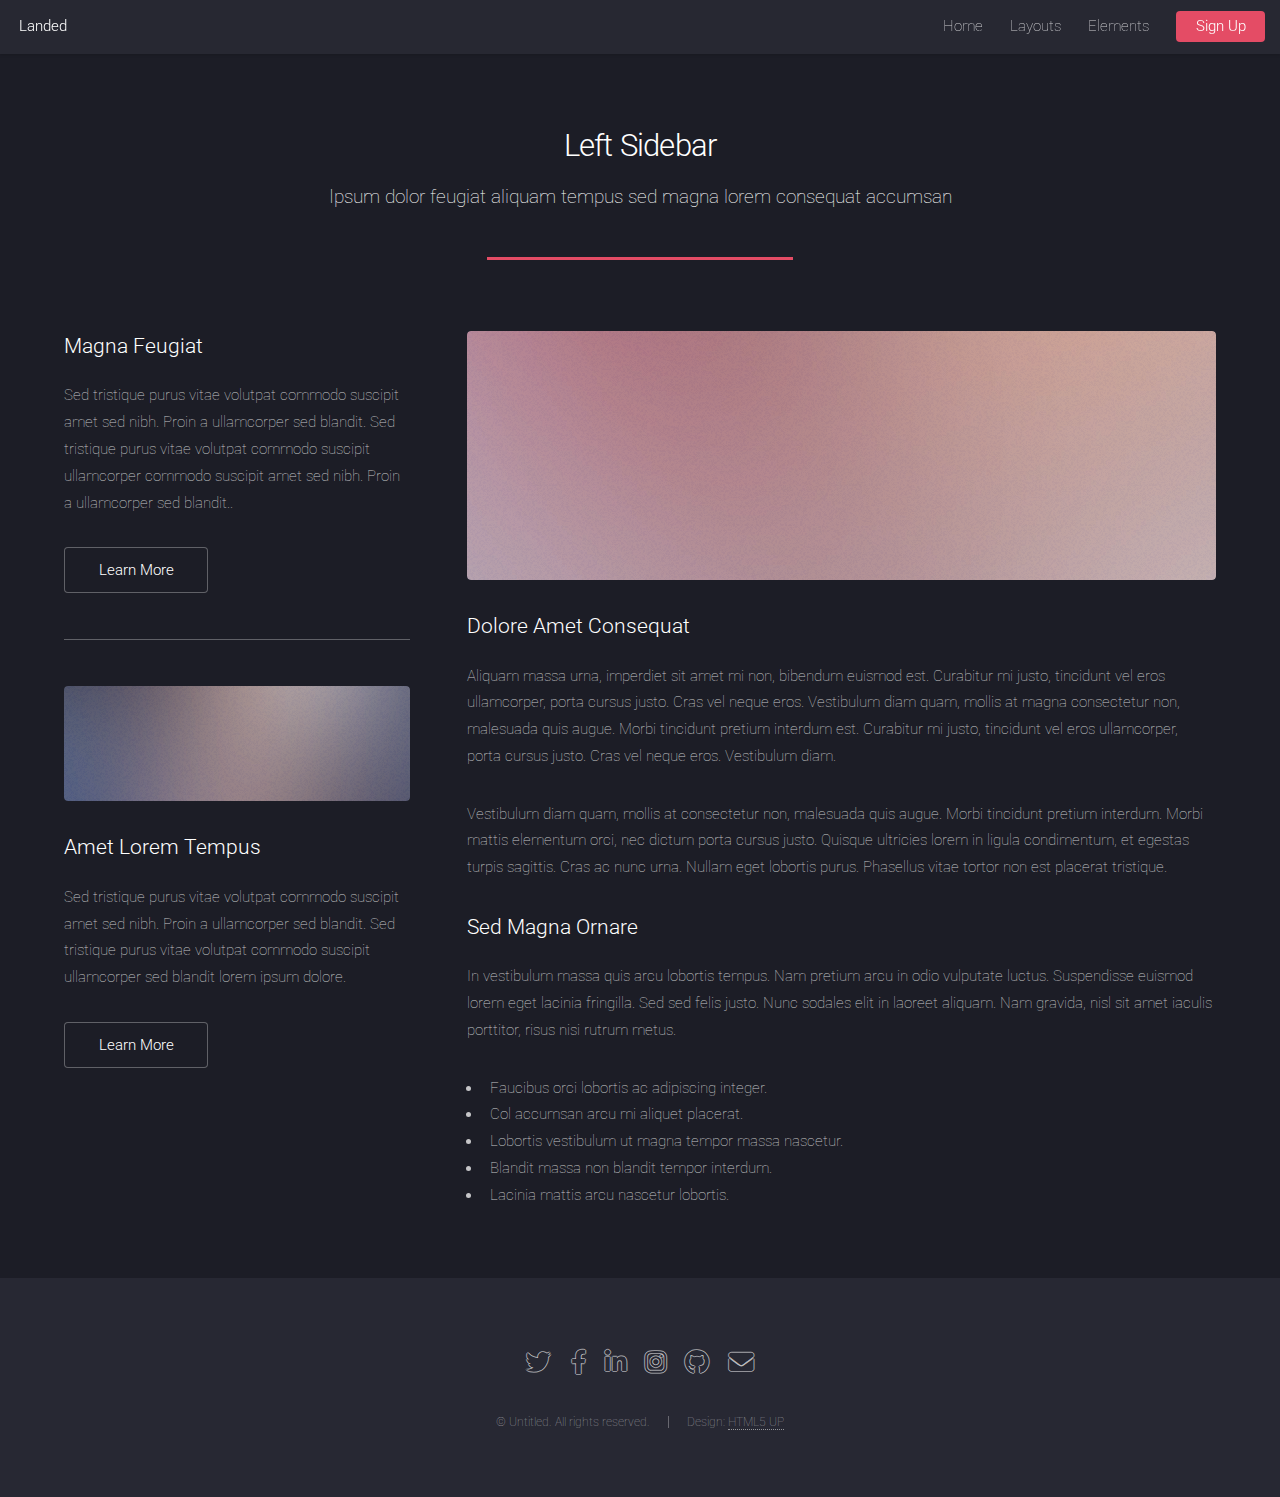
<file: left-sidebar.html>
<!DOCTYPE HTML>
<!--
	Landed by HTML5 UP
	html5up.net | @ajlkn
	Free for personal and commercial use under the CCA 3.0 license (html5up.net/license)
-->
<html>
	<head>
		<title>Left Sidebar - Landed by HTML5 UP</title>
		<meta charset="utf-8" />
		<meta name="viewport" content="width=device-width, initial-scale=1, user-scalable=no" />
		<link rel="stylesheet" href="assets/css/main.css" />
		<noscript><link rel="stylesheet" href="assets/css/noscript.css" /></noscript>
	</head>
	<body class="is-preload">
		<div id="page-wrapper">

			<!-- Header -->
				<header id="header">
					<h1 id="logo"><a href="index.html">Landed</a></h1>
					<nav id="nav">
						<ul>
							<li><a href="index.html">Home</a></li>
							<li>
								<a href="#">Layouts</a>
								<ul>
									<li><a href="left-sidebar.html">Left Sidebar</a></li>
									<li><a href="right-sidebar.html">Right Sidebar</a></li>
									<li><a href="no-sidebar.html">No Sidebar</a></li>
									<li>
										<a href="#">Submenu</a>
										<ul>
											<li><a href="#">Option 1</a></li>
											<li><a href="#">Option 2</a></li>
											<li><a href="#">Option 3</a></li>
											<li><a href="#">Option 4</a></li>
										</ul>
									</li>
								</ul>
							</li>
							<li><a href="elements.html">Elements</a></li>
							<li><a href="#" class="button primary">Sign Up</a></li>
						</ul>
					</nav>
				</header>

			<!-- Main -->
				<div id="main" class="wrapper style1">
					<div class="container">
						<header class="major">
							<h2>Left Sidebar</h2>
							<p>Ipsum dolor feugiat aliquam tempus sed magna lorem consequat accumsan</p>
						</header>
						<div class="row gtr-150">
							<div class="col-4 col-12-medium">

								<!-- Sidebar -->
									<section id="sidebar">
										<section>
											<h3>Magna Feugiat</h3>
											<p>Sed tristique purus vitae volutpat commodo suscipit amet sed nibh. Proin a ullamcorper sed blandit. Sed tristique purus vitae volutpat commodo suscipit ullamcorper commodo suscipit amet sed nibh. Proin a ullamcorper sed blandit..</p>
											<footer>
												<ul class="actions">
													<li><a href="#" class="button">Learn More</a></li>
												</ul>
											</footer>
										</section>
										<hr />
										<section>
											<a href="#" class="image fit"><img src="images/pic06.jpg" alt="" /></a>
											<h3>Amet Lorem Tempus</h3>
											<p>Sed tristique purus vitae volutpat commodo suscipit amet sed nibh. Proin a ullamcorper sed blandit. Sed tristique purus vitae volutpat commodo suscipit ullamcorper sed blandit lorem ipsum dolore.</p>
											<footer>
												<ul class="actions">
													<li><a href="#" class="button">Learn More</a></li>
												</ul>
											</footer>
										</section>
									</section>

							</div>
							<div class="col-8 col-12-medium imp-medium">

								<!-- Content -->
									<section id="content">
										<a href="#" class="image fit"><img src="images/pic05.jpg" alt="" /></a>
										<h3>Dolore Amet Consequat</h3>
										<p>Aliquam massa urna, imperdiet sit amet mi non, bibendum euismod est. Curabitur mi justo, tincidunt vel eros ullamcorper, porta cursus justo. Cras vel neque eros. Vestibulum diam quam, mollis at magna consectetur non, malesuada quis augue. Morbi tincidunt pretium interdum est. Curabitur mi justo, tincidunt vel eros ullamcorper, porta cursus justo. Cras vel neque eros. Vestibulum diam.</p>
										<p>Vestibulum diam quam, mollis at consectetur non, malesuada quis augue. Morbi tincidunt pretium interdum. Morbi mattis elementum orci, nec dictum porta cursus justo. Quisque ultricies lorem in ligula condimentum, et egestas turpis sagittis. Cras ac nunc urna. Nullam eget lobortis purus. Phasellus vitae tortor non est placerat tristique.</p>
										<h3>Sed Magna Ornare</h3>
										<p>In vestibulum massa quis arcu lobortis tempus. Nam pretium arcu in odio vulputate luctus. Suspendisse euismod lorem eget lacinia fringilla. Sed sed felis justo. Nunc sodales elit in laoreet aliquam. Nam gravida, nisl sit amet iaculis porttitor, risus nisi rutrum metus.</p>
										<ul>
											<li>Faucibus orci lobortis ac adipiscing integer.</li>
											<li>Col accumsan arcu mi aliquet placerat.</li>
											<li>Lobortis vestibulum ut magna tempor massa nascetur.</li>
											<li>Blandit massa non blandit tempor interdum.</li>
											<li>Lacinia mattis arcu nascetur lobortis.</li>
										</ul>
									</section>

							</div>
						</div>
					</div>
				</div>

			<!-- Footer -->
				<footer id="footer">
					<ul class="icons">
						<li><a href="#" class="icon brands alt fa-twitter"><span class="label">Twitter</span></a></li>
						<li><a href="#" class="icon brands alt fa-facebook-f"><span class="label">Facebook</span></a></li>
						<li><a href="#" class="icon brands alt fa-linkedin-in"><span class="label">LinkedIn</span></a></li>
						<li><a href="#" class="icon brands alt fa-instagram"><span class="label">Instagram</span></a></li>
						<li><a href="#" class="icon brands alt fa-github"><span class="label">GitHub</span></a></li>
						<li><a href="#" class="icon solid alt fa-envelope"><span class="label">Email</span></a></li>
					</ul>
					<ul class="copyright">
						<li>&copy; Untitled. All rights reserved.</li><li>Design: <a href="http://html5up.net">HTML5 UP</a></li>
					</ul>
				</footer>

		</div>

		<!-- Scripts -->
			<script src="assets/js/jquery.min.js"></script>
			<script src="assets/js/jquery.scrolly.min.js"></script>
			<script src="assets/js/jquery.dropotron.min.js"></script>
			<script src="assets/js/jquery.scrollex.min.js"></script>
			<script src="assets/js/browser.min.js"></script>
			<script src="assets/js/breakpoints.min.js"></script>
			<script src="assets/js/util.js"></script>
			<script src="assets/js/main.js"></script>

	</body>
</html>
</file>
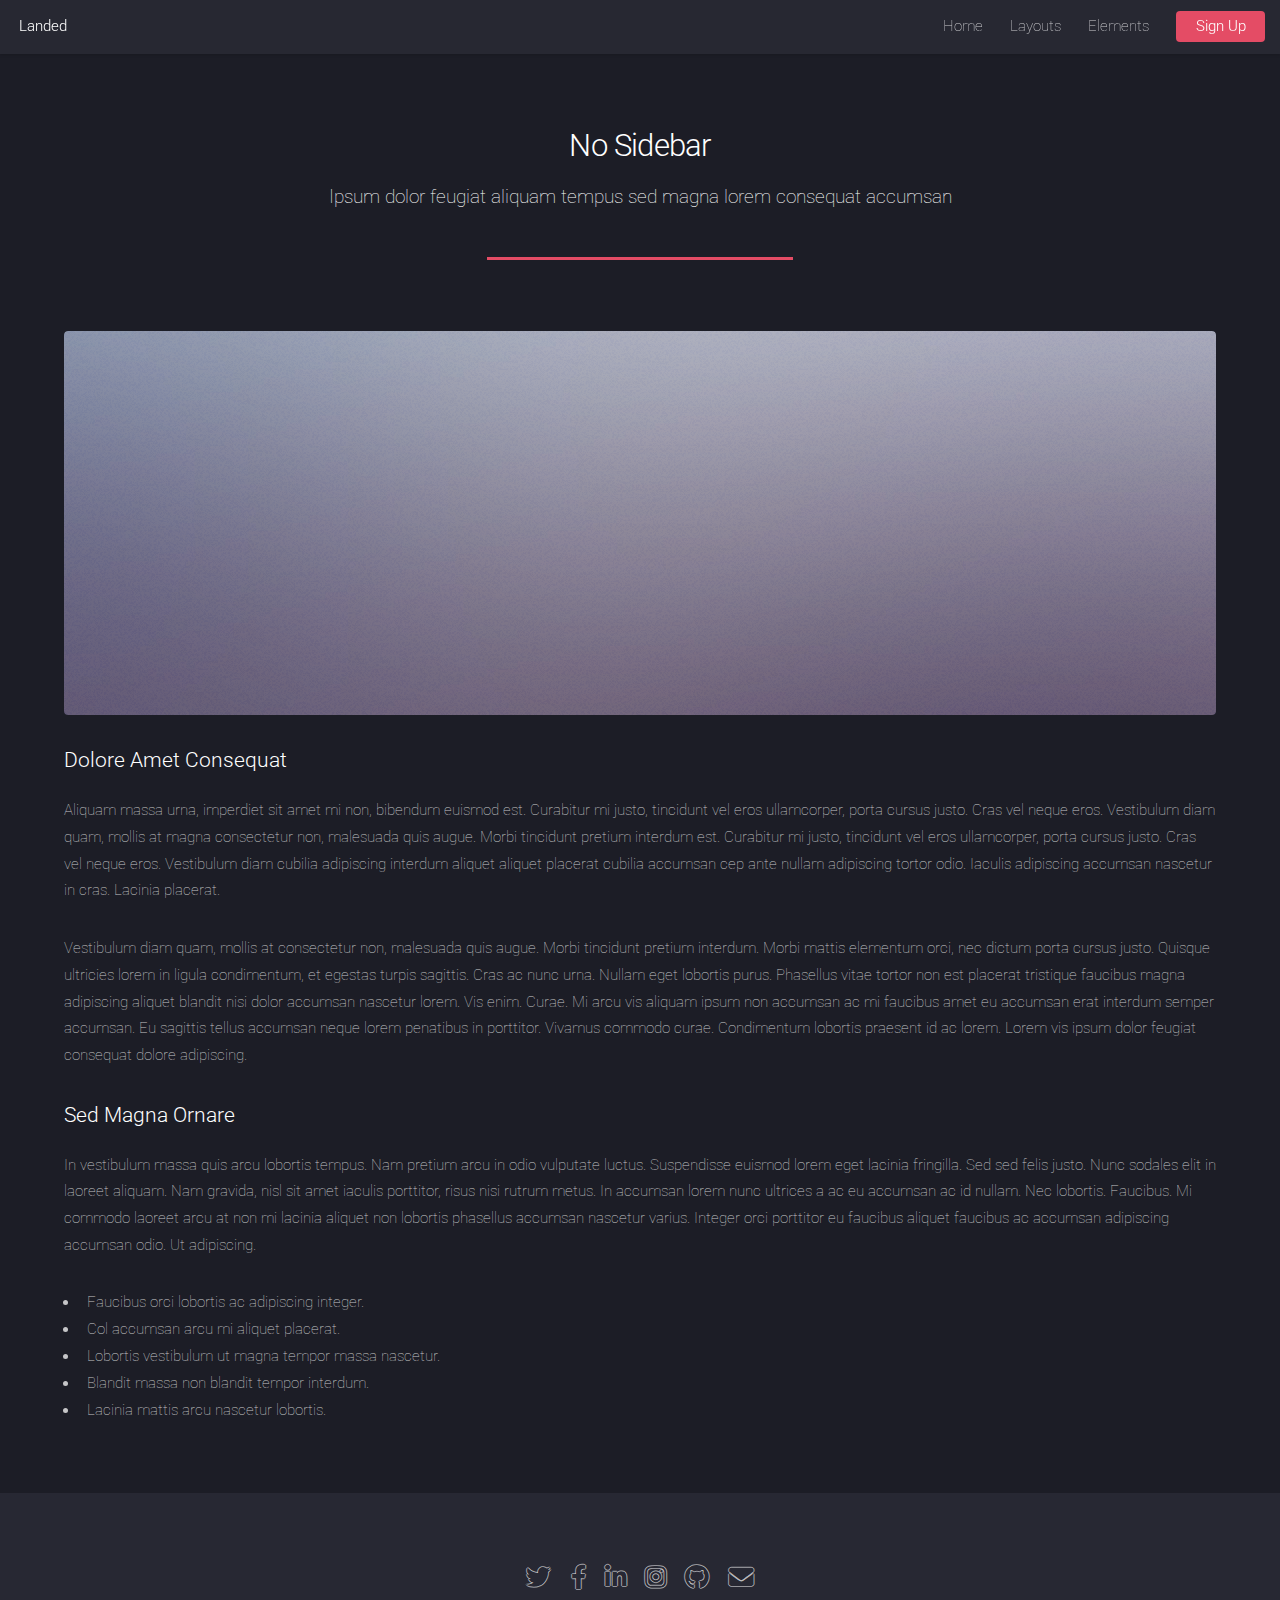
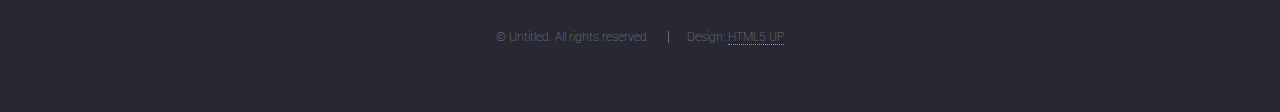
<file: no-sidebar.html>
<!DOCTYPE HTML>
<!--
	Landed by HTML5 UP
	html5up.net | @ajlkn
	Free for personal and commercial use under the CCA 3.0 license (html5up.net/license)
-->
<html>
	<head>
		<title>No Sidebar - Landed by HTML5 UP</title>
		<meta charset="utf-8" />
		<meta name="viewport" content="width=device-width, initial-scale=1, user-scalable=no" />
		<link rel="stylesheet" href="assets/css/main.css" />
		<noscript><link rel="stylesheet" href="assets/css/noscript.css" /></noscript>
	</head>
	<body class="is-preload">
		<div id="page-wrapper">

			<!-- Header -->
				<header id="header">
					<h1 id="logo"><a href="index.html">Landed</a></h1>
					<nav id="nav">
						<ul>
							<li><a href="index.html">Home</a></li>
							<li>
								<a href="#">Layouts</a>
								<ul>
									<li><a href="left-sidebar.html">Left Sidebar</a></li>
									<li><a href="right-sidebar.html">Right Sidebar</a></li>
									<li><a href="no-sidebar.html">No Sidebar</a></li>
									<li>
										<a href="#">Submenu</a>
										<ul>
											<li><a href="#">Option 1</a></li>
											<li><a href="#">Option 2</a></li>
											<li><a href="#">Option 3</a></li>
											<li><a href="#">Option 4</a></li>
										</ul>
									</li>
								</ul>
							</li>
							<li><a href="elements.html">Elements</a></li>
							<li><a href="#" class="button primary">Sign Up</a></li>
						</ul>
					</nav>
				</header>

			<!-- Main -->
				<div id="main" class="wrapper style1">
					<div class="container">
						<header class="major">
							<h2>No Sidebar</h2>
							<p>Ipsum dolor feugiat aliquam tempus sed magna lorem consequat accumsan</p>
						</header>

						<!-- Content -->
							<section id="content">
								<a href="#" class="image fit"><img src="images/pic07.jpg" alt="" /></a>
								<h3>Dolore Amet Consequat</h3>
								<p>Aliquam massa urna, imperdiet sit amet mi non, bibendum euismod est. Curabitur mi justo, tincidunt vel eros ullamcorper, porta cursus justo. Cras vel neque eros. Vestibulum diam quam, mollis at magna consectetur non, malesuada quis augue. Morbi tincidunt pretium interdum est. Curabitur mi justo, tincidunt vel eros ullamcorper, porta cursus justo. Cras vel neque eros. Vestibulum diam cubilia adipiscing interdum aliquet aliquet placerat cubilia accumsan cep ante nullam adipiscing tortor odio. Iaculis adipiscing accumsan nascetur in cras. Lacinia placerat.</p>
								<p>Vestibulum diam quam, mollis at consectetur non, malesuada quis augue. Morbi tincidunt pretium interdum. Morbi mattis elementum orci, nec dictum porta cursus justo. Quisque ultricies lorem in ligula condimentum, et egestas turpis sagittis. Cras ac nunc urna. Nullam eget lobortis purus. Phasellus vitae tortor non est placerat tristique faucibus magna adipiscing aliquet blandit nisi dolor accumsan nascetur lorem. Vis enim. Curae. Mi arcu vis aliquam ipsum non accumsan ac mi faucibus amet eu accumsan erat interdum semper accumsan. Eu sagittis tellus accumsan neque lorem penatibus in porttitor. Vivamus commodo curae. Condimentum lobortis praesent id ac lorem. Lorem vis ipsum dolor feugiat consequat dolore adipiscing.</p>
								<h3>Sed Magna Ornare</h3>
								<p>In vestibulum massa quis arcu lobortis tempus. Nam pretium arcu in odio vulputate luctus. Suspendisse euismod lorem eget lacinia fringilla. Sed sed felis justo. Nunc sodales elit in laoreet aliquam. Nam gravida, nisl sit amet iaculis porttitor, risus nisi rutrum metus. In accumsan lorem nunc ultrices a ac eu accumsan ac id nullam. Nec lobortis. Faucibus. Mi commodo laoreet arcu at non mi lacinia aliquet non lobortis phasellus accumsan nascetur varius. Integer orci porttitor eu faucibus aliquet faucibus ac accumsan adipiscing accumsan odio. Ut adipiscing.</p>
								<ul>
									<li>Faucibus orci lobortis ac adipiscing integer.</li>
									<li>Col accumsan arcu mi aliquet placerat.</li>
									<li>Lobortis vestibulum ut magna tempor massa nascetur.</li>
									<li>Blandit massa non blandit tempor interdum.</li>
									<li>Lacinia mattis arcu nascetur lobortis.</li>
								</ul>
							</section>

					</div>
				</div>

			<!-- Footer -->
				<footer id="footer">
					<ul class="icons">
						<li><a href="#" class="icon brands alt fa-twitter"><span class="label">Twitter</span></a></li>
						<li><a href="#" class="icon brands alt fa-facebook-f"><span class="label">Facebook</span></a></li>
						<li><a href="#" class="icon brands alt fa-linkedin-in"><span class="label">LinkedIn</span></a></li>
						<li><a href="#" class="icon brands alt fa-instagram"><span class="label">Instagram</span></a></li>
						<li><a href="#" class="icon brands alt fa-github"><span class="label">GitHub</span></a></li>
						<li><a href="#" class="icon solid alt fa-envelope"><span class="label">Email</span></a></li>
					</ul>
					<ul class="copyright">
						<li>&copy; Untitled. All rights reserved.</li><li>Design: <a href="http://html5up.net">HTML5 UP</a></li>
					</ul>
				</footer>

		</div>

		<!-- Scripts -->
			<script src="assets/js/jquery.min.js"></script>
			<script src="assets/js/jquery.scrolly.min.js"></script>
			<script src="assets/js/jquery.dropotron.min.js"></script>
			<script src="assets/js/jquery.scrollex.min.js"></script>
			<script src="assets/js/browser.min.js"></script>
			<script src="assets/js/breakpoints.min.js"></script>
			<script src="assets/js/util.js"></script>
			<script src="assets/js/main.js"></script>

	</body>
</html>
</file>
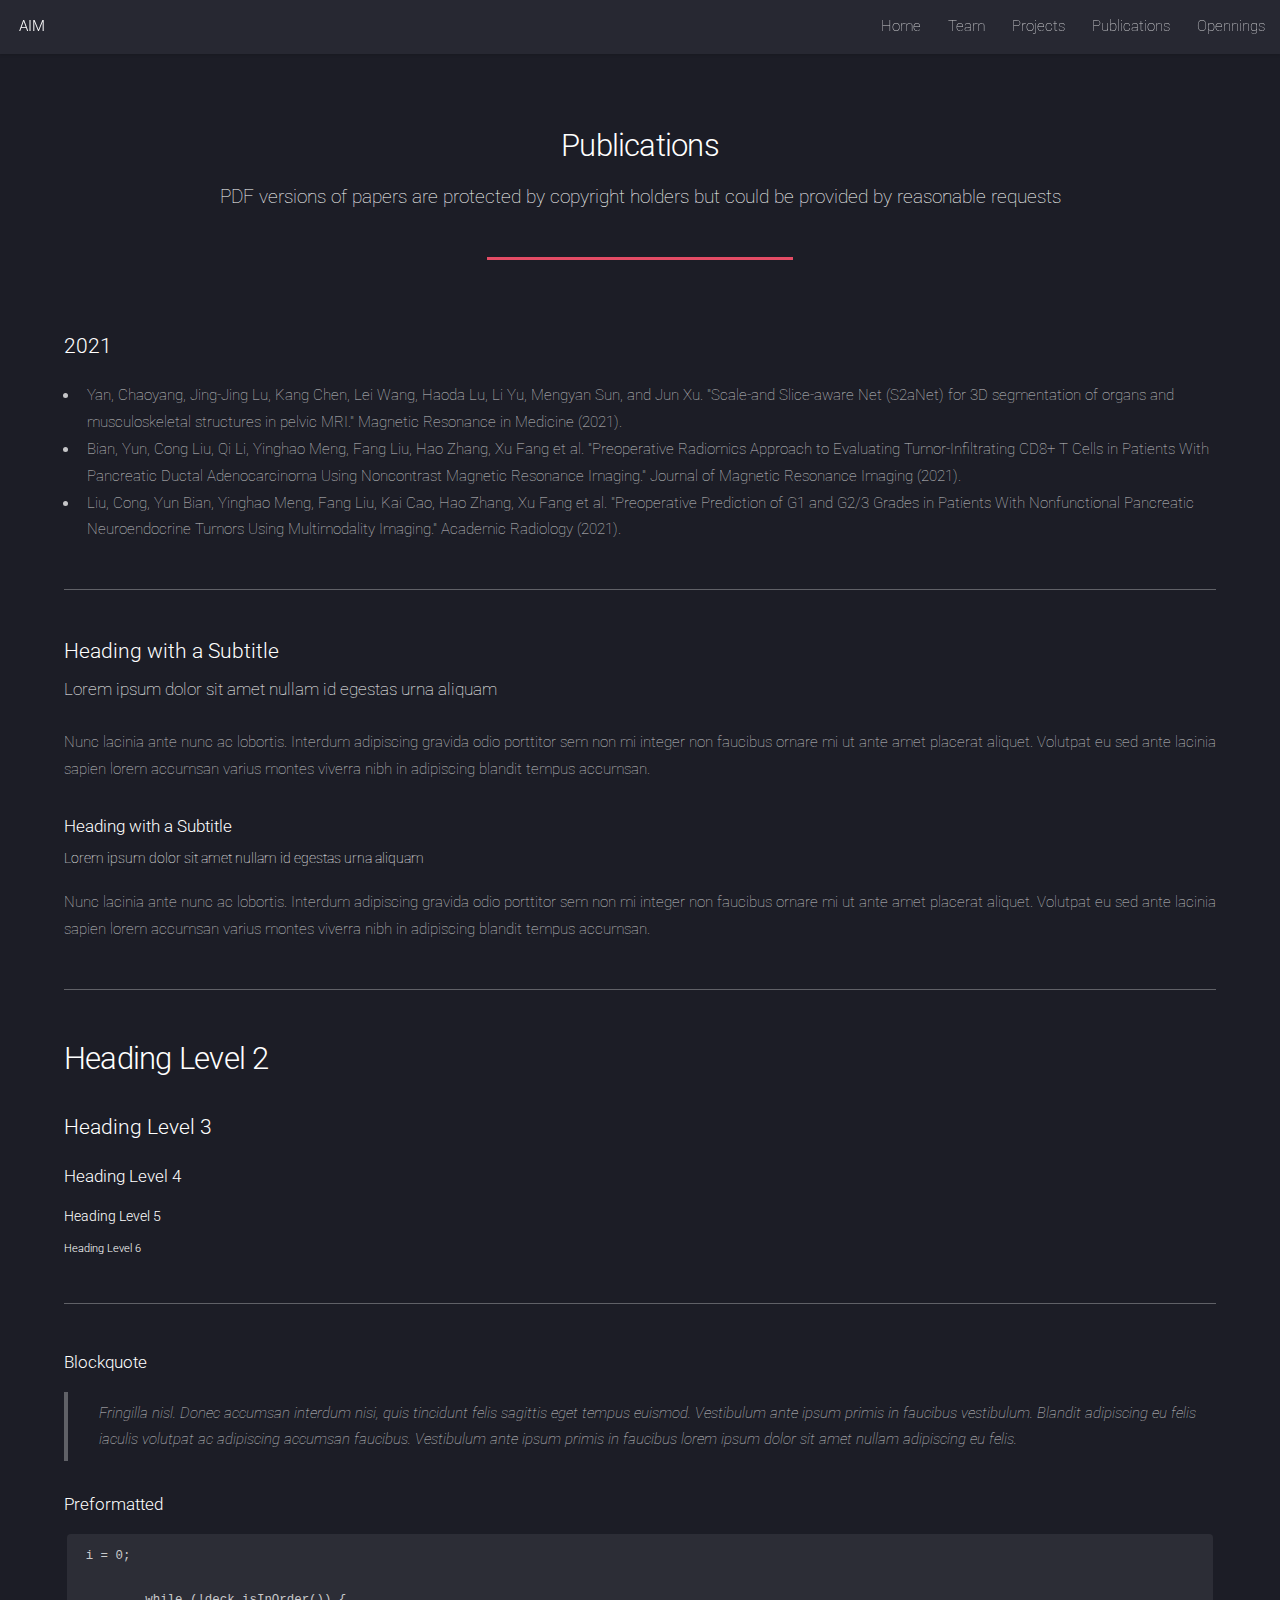
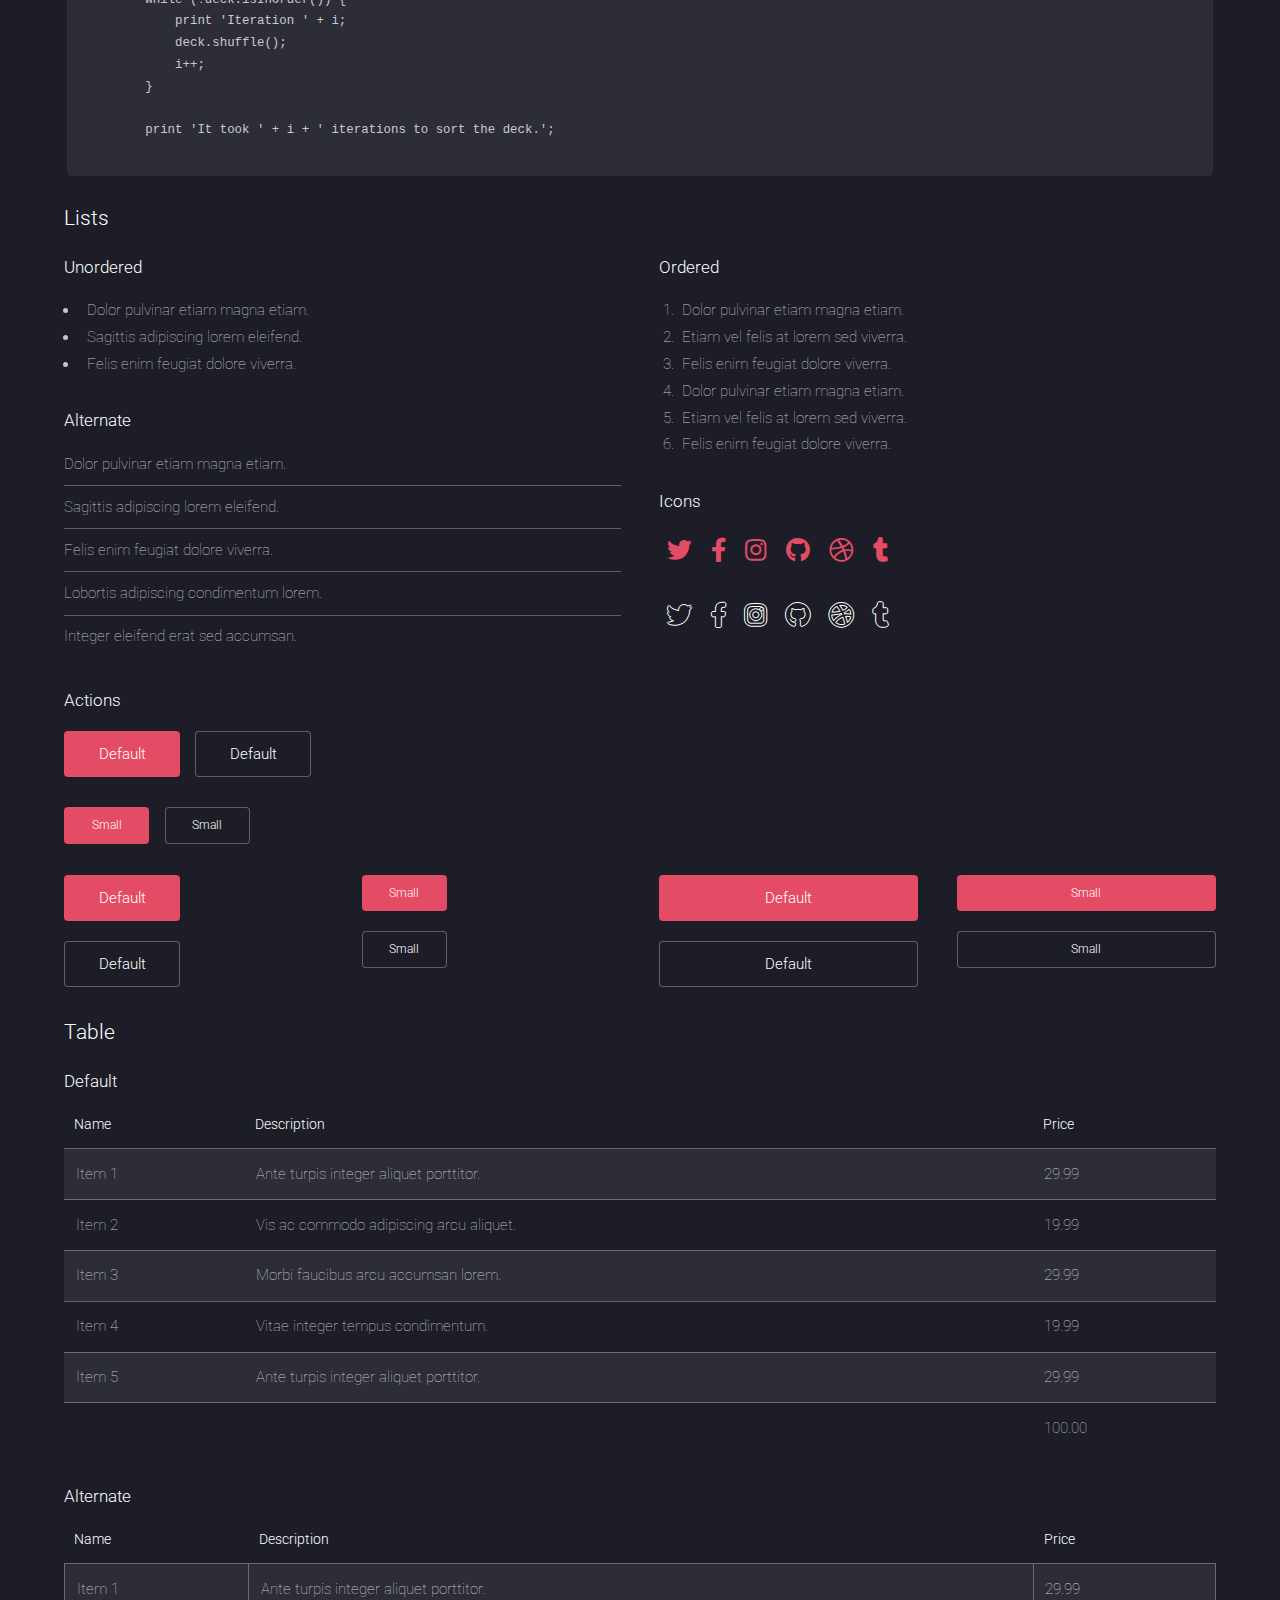
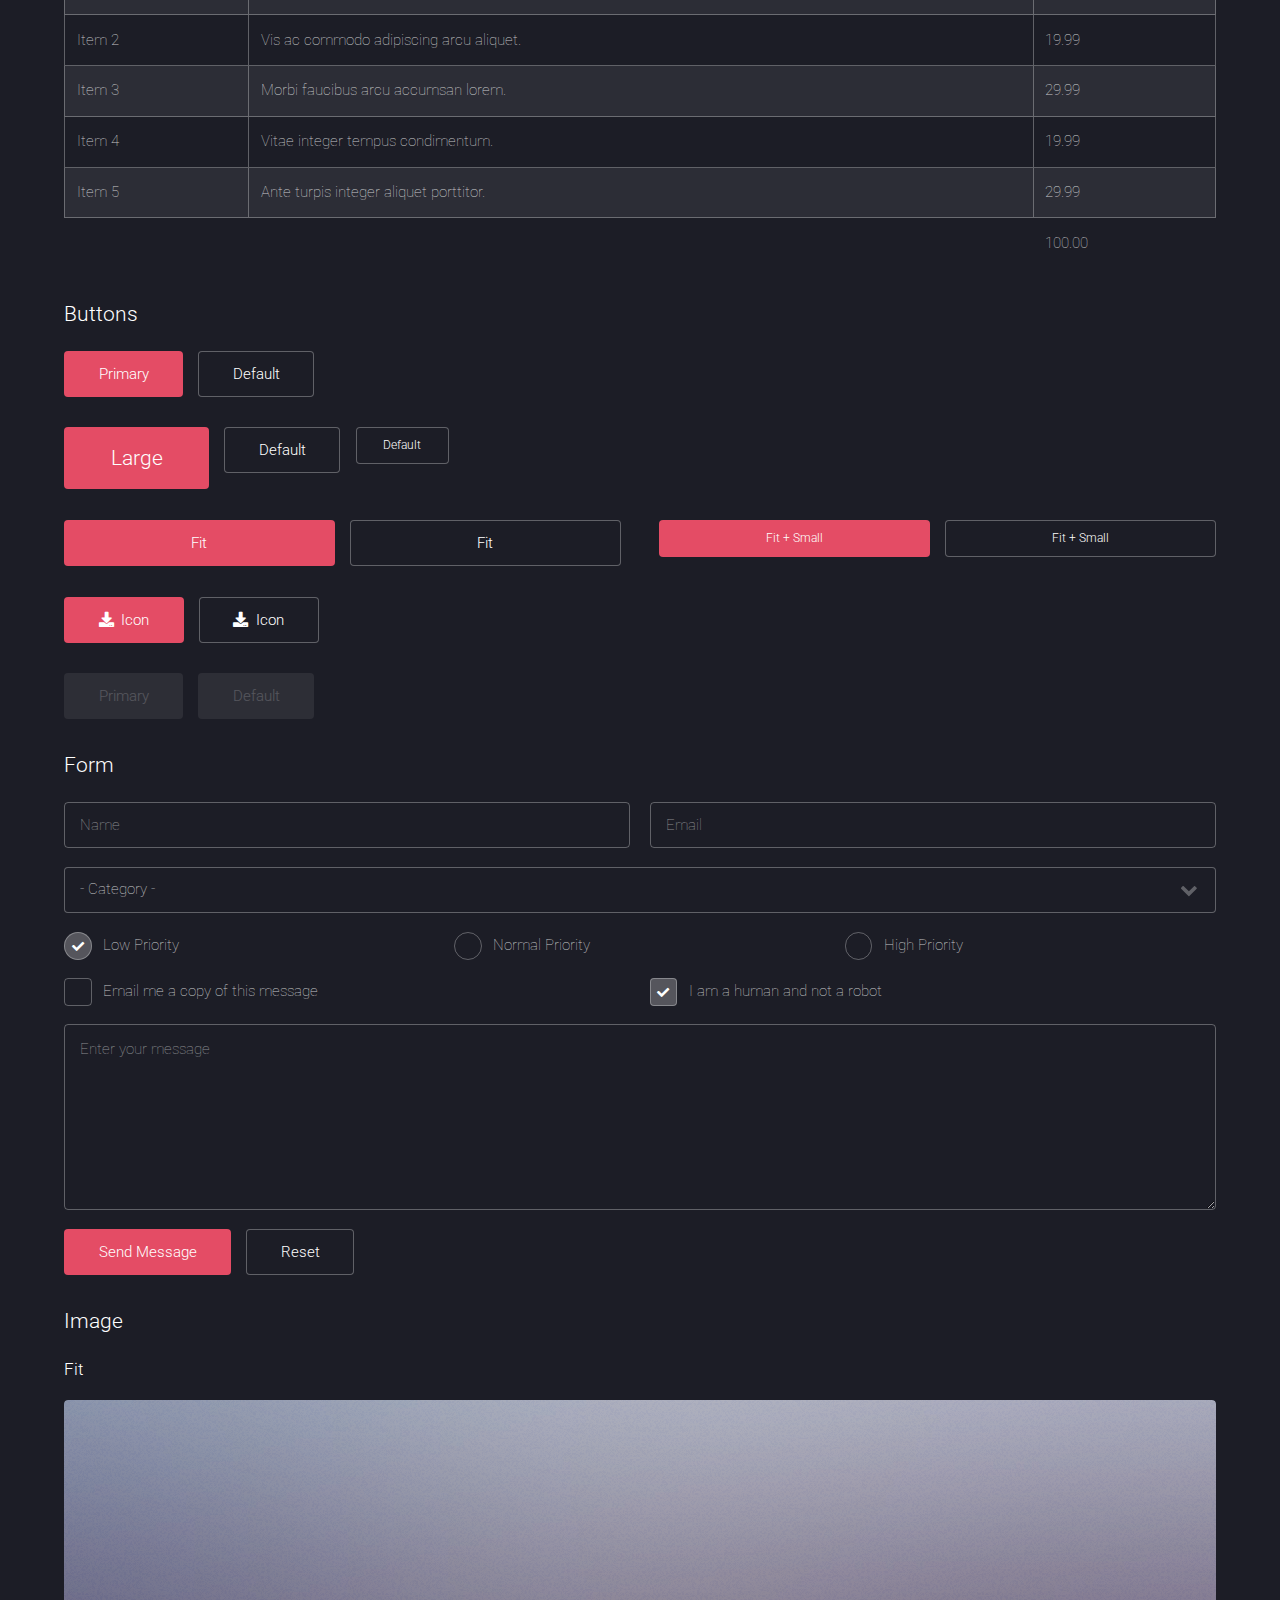
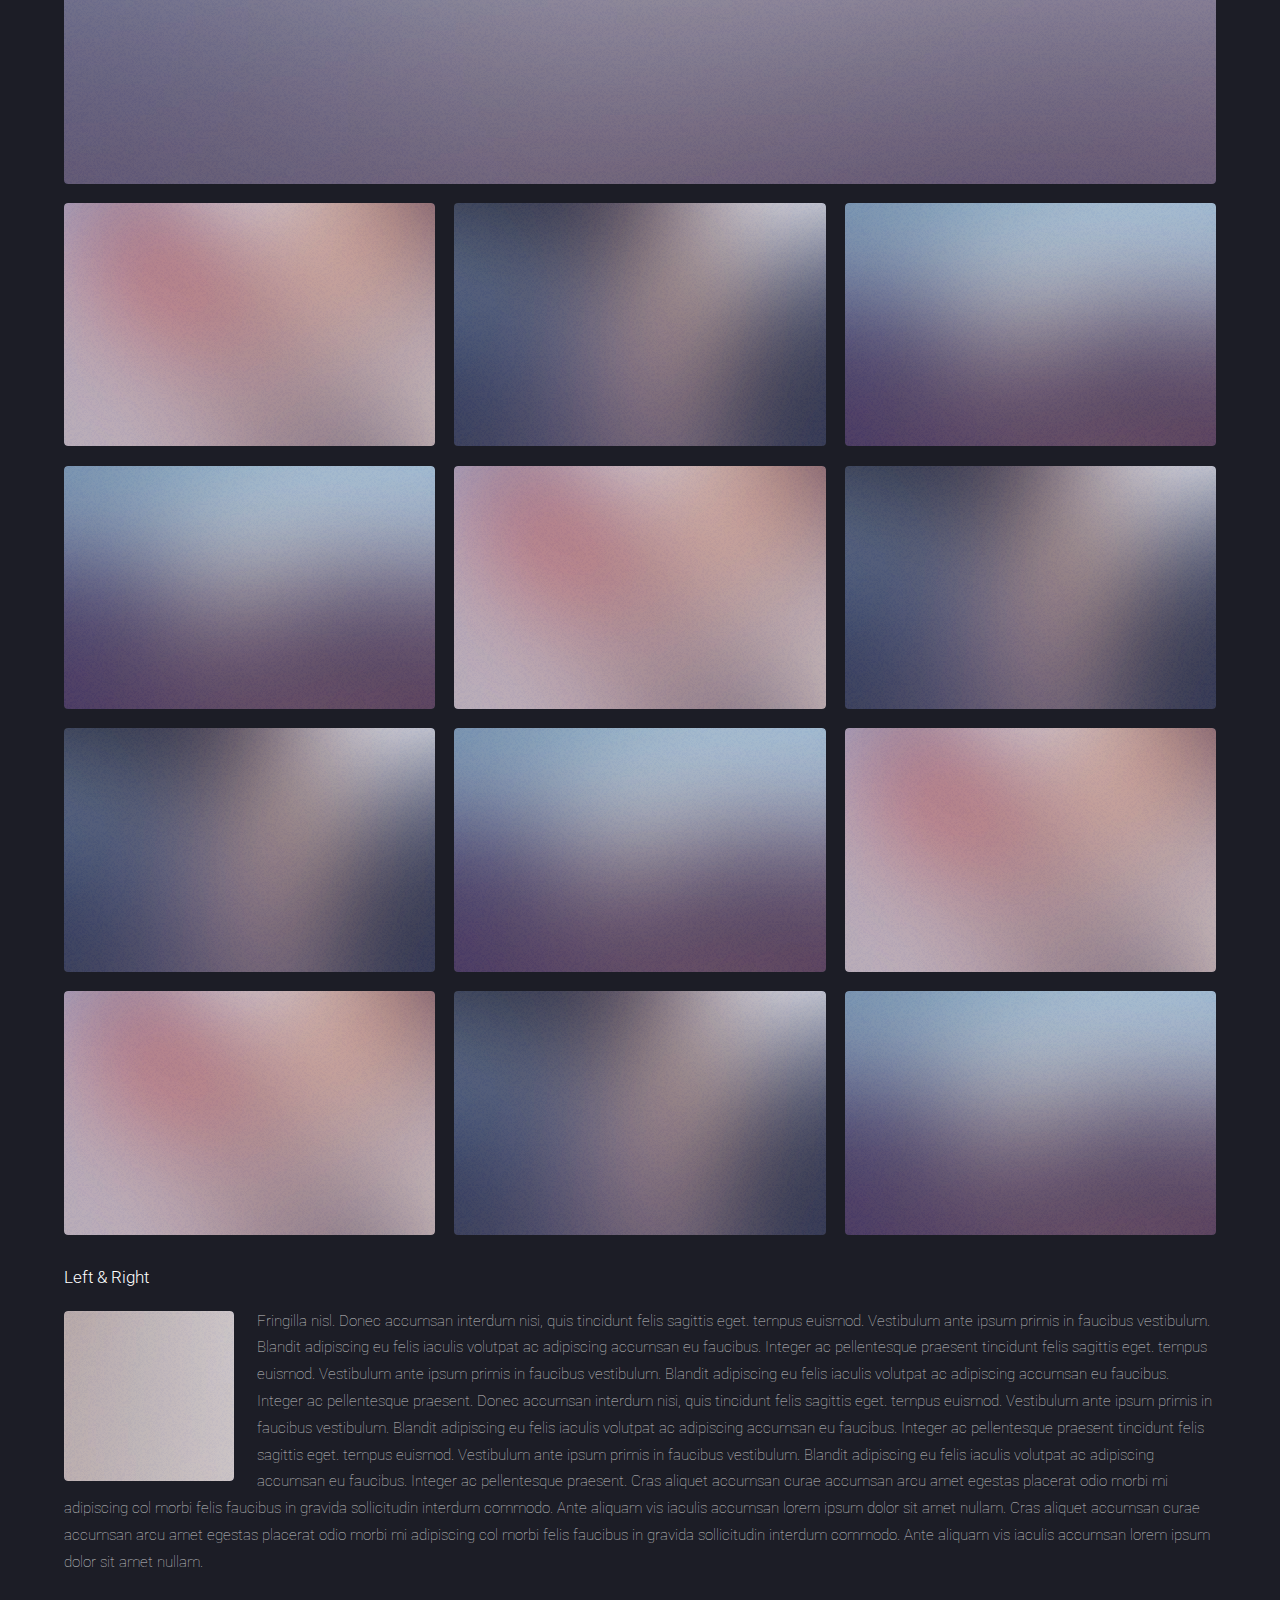
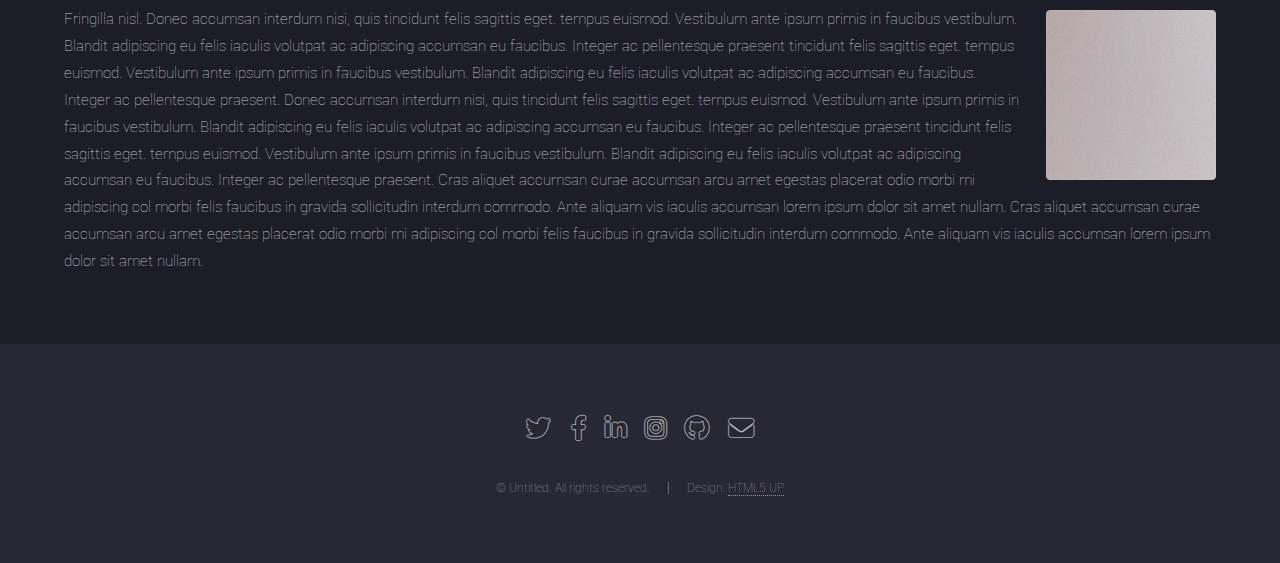
<file: publications.html>
<!DOCTYPE HTML>
<!--
	Landed by HTML5 UP
	html5up.net | @ajlkn
	Free for personal and commercial use under the CCA 3.0 license (html5up.net/license)
-->
<html>
	<head>
		<title>AIM@NUIST</title>
		<meta charset="utf-8" />
		<meta name="viewport" content="width=device-width, initial-scale=1, user-scalable=no" />
		<link rel="stylesheet" href="assets/css/main.css" />
		<link rel="icon" href="images/Blue.png">
		<noscript><link rel="stylesheet" href="assets/css/noscript.css" /></noscript>
	</head>	
	<body class="is-preload">
		<div id="page-wrapper">

			<!-- Header -->
				<header id="header">
					<h1 id="logo"><a href="index.html">AIM</a></h1>
					<nav id="nav">
						<ul>
							<li><a href="index.html">Home</a></li>
							<li><a href="team.html">Team</a></li>
							<li><a href="projects.html">Projects</a></li>
							<li><a href="publications.html">Publications</a></li>
							<li><a href="opennings.html">Opennings</a></li>
						</ul>
					</nav>
				</header>

			<!-- Main -->
				<div id="main" class="wrapper style1">
					<div class="container">
						<header class="major">
							<h2>Publications</h2>
							<p>PDF versions of papers are protected by copyright holders but could be provided by reasonable requests</p>
						</header>

						<!-- Text -->
							<section>
								<h3>2021</h3>
								<ul>
								  <li>Yan, Chaoyang, Jing‐Jing Lu, Kang Chen, Lei Wang, Haoda Lu, Li Yu, Mengyan Sun, and Jun Xu. "Scale‐and Slice‐aware Net (S2aNet) for 3D segmentation of organs and musculoskeletal structures in pelvic MRI." Magnetic Resonance in Medicine (2021).</li>
								  <li>Bian, Yun, Cong Liu, Qi Li, Yinghao Meng, Fang Liu, Hao Zhang, Xu Fang et al. "Preoperative Radiomics Approach to Evaluating Tumor‐Infiltrating CD8+ T Cells in Patients With Pancreatic Ductal Adenocarcinoma Using Noncontrast Magnetic Resonance Imaging." Journal of Magnetic Resonance Imaging (2021).</li>
								  <li>Liu, Cong, Yun Bian, Yinghao Meng, Fang Liu, Kai Cao, Hao Zhang, Xu Fang et al. "Preoperative Prediction of G1 and G2/3 Grades in Patients With Nonfunctional Pancreatic Neuroendocrine Tumors Using Multimodality Imaging." Academic Radiology (2021).</li>
								</ul>
								<hr />

								<header>
									<h3>Heading with a Subtitle</h3>
									<p>Lorem ipsum dolor sit amet nullam id egestas urna aliquam</p>
								</header>
								<p>Nunc lacinia ante nunc ac lobortis. Interdum adipiscing gravida odio porttitor sem non mi integer non faucibus ornare mi ut ante amet placerat aliquet. Volutpat eu sed ante lacinia sapien lorem accumsan varius montes viverra nibh in adipiscing blandit tempus accumsan.</p>
								<header>
									<h4>Heading with a Subtitle</h4>
									<p>Lorem ipsum dolor sit amet nullam id egestas urna aliquam</p>
								</header>
								<p>Nunc lacinia ante nunc ac lobortis. Interdum adipiscing gravida odio porttitor sem non mi integer non faucibus ornare mi ut ante amet placerat aliquet. Volutpat eu sed ante lacinia sapien lorem accumsan varius montes viverra nibh in adipiscing blandit tempus accumsan.</p>

								<hr />

								<h2>Heading Level 2</h2>
								<h3>Heading Level 3</h3>
								<h4>Heading Level 4</h4>
								<h5>Heading Level 5</h5>
								<h6>Heading Level 6</h6>

								<hr />

								<h4>Blockquote</h4>
								<blockquote>Fringilla nisl. Donec accumsan interdum nisi, quis tincidunt felis sagittis eget tempus euismod. Vestibulum ante ipsum primis in faucibus vestibulum. Blandit adipiscing eu felis iaculis volutpat ac adipiscing accumsan faucibus. Vestibulum ante ipsum primis in faucibus lorem ipsum dolor sit amet nullam adipiscing eu felis.</blockquote>

								<h4>Preformatted</h4>
								<pre><code>i = 0;

	while (!deck.isInOrder()) {
	    print 'Iteration ' + i;
	    deck.shuffle();
	    i++;
	}

	print 'It took ' + i + ' iterations to sort the deck.';
	</code></pre>
							</section>

						<!-- Lists -->
							<section>
								<h3>Lists</h3>
								<div class="row">
									<div class="col-6 col-12-xsmall">

										<h4>Unordered</h4>
										<ul>
											<li>Dolor pulvinar etiam magna etiam.</li>
											<li>Sagittis adipiscing lorem eleifend.</li>
											<li>Felis enim feugiat dolore viverra.</li>
										</ul>

										<h4>Alternate</h4>
										<ul class="alt">
											<li>Dolor pulvinar etiam magna etiam.</li>
											<li>Sagittis adipiscing lorem eleifend.</li>
											<li>Felis enim feugiat dolore viverra.</li>
											<li>Lobortis adipiscing condimentum lorem.</li>
											<li>Integer eleifend erat sed accumsan.</li>
										</ul>

									</div>
									<div class="col-6 col-12-xsmall">

										<h4>Ordered</h4>
										<ol>
											<li>Dolor pulvinar etiam magna etiam.</li>
											<li>Etiam vel felis at lorem sed viverra.</li>
											<li>Felis enim feugiat dolore viverra.</li>
											<li>Dolor pulvinar etiam magna etiam.</li>
											<li>Etiam vel felis at lorem sed viverra.</li>
											<li>Felis enim feugiat dolore viverra.</li>
										</ol>

										<h4>Icons</h4>
										<ul class="icons">
											<li><a href="#" class="icon brands fa-twitter"><span class="label">Twitter</span></a></li>
											<li><a href="#" class="icon brands fa-facebook-f"><span class="label">Facebook</span></a></li>
											<li><a href="#" class="icon brands fa-instagram"><span class="label">Instagram</span></a></li>
											<li><a href="#" class="icon brands fa-github"><span class="label">Github</span></a></li>
											<li><a href="#" class="icon brands fa-dribbble"><span class="label">Dribbble</span></a></li>
											<li><a href="#" class="icon brands fa-tumblr"><span class="label">Tumblr</span></a></li>
										</ul>
										<ul class="icons">
											<li><a href="#" class="icon brands alt fa-twitter"><span class="label">Twitter</span></a></li>
											<li><a href="#" class="icon brands alt fa-facebook-f"><span class="label">Facebook</span></a></li>
											<li><a href="#" class="icon brands alt fa-instagram"><span class="label">Instagram</span></a></li>
											<li><a href="#" class="icon brands alt fa-github"><span class="label">Github</span></a></li>
											<li><a href="#" class="icon brands alt fa-dribbble"><span class="label">Dribbble</span></a></li>
											<li><a href="#" class="icon brands alt fa-tumblr"><span class="label">Tumblr</span></a></li>
										</ul>

									</div>
								</div>

								<h4>Actions</h4>
								<ul class="actions">
									<li><a href="#" class="button primary">Default</a></li>
									<li><a href="#" class="button">Default</a></li>
								</ul>
								<ul class="actions small">
									<li><a href="#" class="button primary small">Small</a></li>
									<li><a href="#" class="button small">Small</a></li>
								</ul>
								<div class="row">
									<div class="col-3 col-6-medium col-12-xsmall">
										<ul class="actions stacked">
											<li><a href="#" class="button primary">Default</a></li>
											<li><a href="#" class="button">Default</a></li>
										</ul>
									</div>
									<div class="col-3 col-6-medium col-12-xsmall">
										<ul class="actions stacked">
											<li><a href="#" class="button primary small">Small</a></li>
											<li><a href="#" class="button small">Small</a></li>
										</ul>
									</div>
									<div class="col-3 col-6-medium col-12-xsmall">
										<ul class="actions stacked">
											<li><a href="#" class="button primary fit">Default</a></li>
											<li><a href="#" class="button fit">Default</a></li>
										</ul>
									</div>
									<div class="col-3 col-6-medium col-12-xsmall">
										<ul class="actions stacked">
											<li><a href="#" class="button primary small fit">Small</a></li>
											<li><a href="#" class="button small fit">Small</a></li>
										</ul>
									</div>
								</div>
							</section>

						<!-- Table -->
							<section>
								<h3>Table</h3>
								<h4>Default</h4>
								<div class="table-wrapper">
									<table>
										<thead>
											<tr>
												<th>Name</th>
												<th>Description</th>
												<th>Price</th>
											</tr>
										</thead>
										<tbody>
											<tr>
												<td>Item 1</td>
												<td>Ante turpis integer aliquet porttitor.</td>
												<td>29.99</td>
											</tr>
											<tr>
												<td>Item 2</td>
												<td>Vis ac commodo adipiscing arcu aliquet.</td>
												<td>19.99</td>
											</tr>
											<tr>
												<td>Item 3</td>
												<td> Morbi faucibus arcu accumsan lorem.</td>
												<td>29.99</td>
											</tr>
											<tr>
												<td>Item 4</td>
												<td>Vitae integer tempus condimentum.</td>
												<td>19.99</td>
											</tr>
											<tr>
												<td>Item 5</td>
												<td>Ante turpis integer aliquet porttitor.</td>
												<td>29.99</td>
											</tr>
										</tbody>
										<tfoot>
											<tr>
												<td colspan="2"></td>
												<td>100.00</td>
											</tr>
										</tfoot>
									</table>
								</div>
								<h4>Alternate</h4>
								<div class="table-wrapper">
									<table class="alt">
										<thead>
											<tr>
												<th>Name</th>
												<th>Description</th>
												<th>Price</th>
											</tr>
										</thead>
										<tbody>
											<tr>
												<td>Item 1</td>
												<td>Ante turpis integer aliquet porttitor.</td>
												<td>29.99</td>
											</tr>
											<tr>
												<td>Item 2</td>
												<td>Vis ac commodo adipiscing arcu aliquet.</td>
												<td>19.99</td>
											</tr>
											<tr>
												<td>Item 3</td>
												<td> Morbi faucibus arcu accumsan lorem.</td>
												<td>29.99</td>
											</tr>
											<tr>
												<td>Item 4</td>
												<td>Vitae integer tempus condimentum.</td>
												<td>19.99</td>
											</tr>
											<tr>
												<td>Item 5</td>
												<td>Ante turpis integer aliquet porttitor.</td>
												<td>29.99</td>
											</tr>
										</tbody>
										<tfoot>
											<tr>
												<td colspan="2"></td>
												<td>100.00</td>
											</tr>
										</tfoot>
									</table>
								</div>
							</section>

						<!-- Buttons -->
							<section>
								<h3>Buttons</h3>
								<ul class="actions">
									<li><a href="#" class="button primary">Primary</a></li>
									<li><a href="#" class="button">Default</a></li>
								</ul>
								<ul class="actions">
									<li><a href="#" class="button primary large">Large</a></li>
									<li><a href="#" class="button">Default</a></li>
									<li><a href="#" class="button small">Default</a></li>
								</ul>
								<div class="row">
									<div class="col-6 col-12-xsmall">
										<ul class="actions fit">
											<li><a href="#" class="button primary fit">Fit</a></li>
											<li><a href="#" class="button fit">Fit</a></li>
										</ul>
									</div>
									<div class="col-6 col-12-xsmall">
										<ul class="actions fit small">
											<li><a href="#" class="button primary fit small">Fit + Small</a></li>
											<li><a href="#" class="button fit small">Fit + Small</a></li>
										</ul>
									</div>
								</div>
								<ul class="actions">
									<li><a href="#" class="button primary icon solid fa-download">Icon</a></li>
									<li><a href="#" class="button icon solid fa-download">Icon</a></li>
								</ul>
								<ul class="actions">
									<li><span class="button primary disabled">Primary</span></li>
									<li><span class="button disabled">Default</span></li>
								</ul>
							</section>

						<!-- Form -->
							<section>
								<h3>Form</h3>
								<form method="post" action="#">
									<div class="row gtr-uniform gtr-50">
										<div class="col-6 col-12-xsmall">
											<input type="text" name="name" id="name" value="" placeholder="Name" />
										</div>
										<div class="col-6 col-12-xsmall">
											<input type="email" name="email" id="email" value="" placeholder="Email" />
										</div>
										<div class="col-12">
											<select name="category" id="category">
												<option value="">- Category -</option>
												<option value="1">Manufacturing</option>
												<option value="1">Shipping</option>
												<option value="1">Administration</option>
												<option value="1">Human Resources</option>
											</select>
										</div>
										<div class="col-4 col-12-medium">
											<input type="radio" id="priority-low" name="priority" checked>
											<label for="priority-low">Low Priority</label>
										</div>
										<div class="col-4 col-12-medium">
											<input type="radio" id="priority-normal" name="priority">
											<label for="priority-normal">Normal Priority</label>
										</div>
										<div class="col-4 col-12-medium">
											<input type="radio" id="priority-high" name="priority">
											<label for="priority-high">High Priority</label>
										</div>
										<div class="col-6 col-12-medium">
											<input type="checkbox" id="copy" name="copy">
											<label for="copy">Email me a copy of this message</label>
										</div>
										<div class="col-6 col-12-medium">
											<input type="checkbox" id="human" name="human" checked>
											<label for="human">I am a human and not a robot</label>
										</div>
										<div class="col-12">
											<textarea name="message" id="message" placeholder="Enter your message" rows="6"></textarea>
										</div>
										<div class="col-12">
											<ul class="actions">
												<li><input type="submit" value="Send Message" class="primary" /></li>
												<li><input type="reset" value="Reset" /></li>
											</ul>
										</div>
									</div>
								</form>
							</section>

						<!-- Image -->
							<section>
								<h3>Image</h3>
								<h4>Fit</h4>
								<div class="box alt">
									<div class="row gtr-50 gtr-uniform">
										<div class="col-12"><span class="image fit"><img src="images/pic07.jpg" alt="" /></span></div>
										<div class="col-4 col-6-xsmall"><span class="image fit"><img src="images/pic02.jpg" alt="" /></span></div>
										<div class="col-4 col-6-xsmall"><span class="image fit"><img src="images/pic03.jpg" alt="" /></span></div>
										<div class="col-4 col-6-xsmall"><span class="image fit"><img src="images/pic04.jpg" alt="" /></span></div>
										<div class="col-4 col-6-xsmall"><span class="image fit"><img src="images/pic04.jpg" alt="" /></span></div>
										<div class="col-4 col-6-xsmall"><span class="image fit"><img src="images/pic02.jpg" alt="" /></span></div>
										<div class="col-4 col-6-xsmall"><span class="image fit"><img src="images/pic03.jpg" alt="" /></span></div>
										<div class="col-4 col-6-xsmall"><span class="image fit"><img src="images/pic03.jpg" alt="" /></span></div>
										<div class="col-4 col-6-xsmall"><span class="image fit"><img src="images/pic04.jpg" alt="" /></span></div>
										<div class="col-4 col-6-xsmall"><span class="image fit"><img src="images/pic02.jpg" alt="" /></span></div>
										<div class="col-4 col-6-xsmall"><span class="image fit"><img src="images/pic02.jpg" alt="" /></span></div>
										<div class="col-4 col-6-xsmall"><span class="image fit"><img src="images/pic03.jpg" alt="" /></span></div>
										<div class="col-4 col-6-xsmall"><span class="image fit"><img src="images/pic04.jpg" alt="" /></span></div>
									</div>
								</div>

								<h4>Left &amp; Right</h4>
								<p><span class="image left"><img src="images/pic08.jpg" alt="" /></span>Fringilla nisl. Donec accumsan interdum nisi, quis tincidunt felis sagittis eget. tempus euismod. Vestibulum ante ipsum primis in faucibus vestibulum. Blandit adipiscing eu felis iaculis volutpat ac adipiscing accumsan eu faucibus. Integer ac pellentesque praesent tincidunt felis sagittis eget. tempus euismod. Vestibulum ante ipsum primis in faucibus vestibulum. Blandit adipiscing eu felis iaculis volutpat ac adipiscing accumsan eu faucibus. Integer ac pellentesque praesent. Donec accumsan interdum nisi, quis tincidunt felis sagittis eget. tempus euismod. Vestibulum ante ipsum primis in faucibus vestibulum. Blandit adipiscing eu felis iaculis volutpat ac adipiscing accumsan eu faucibus. Integer ac pellentesque praesent tincidunt felis sagittis eget. tempus euismod. Vestibulum ante ipsum primis in faucibus vestibulum. Blandit adipiscing eu felis iaculis volutpat ac adipiscing accumsan eu faucibus. Integer ac pellentesque praesent. Cras aliquet accumsan curae accumsan arcu amet egestas placerat odio morbi mi adipiscing col morbi felis faucibus in gravida sollicitudin interdum commodo. Ante aliquam vis iaculis accumsan lorem ipsum dolor sit amet nullam. Cras aliquet accumsan curae accumsan arcu amet egestas placerat odio morbi mi adipiscing col morbi felis faucibus in gravida sollicitudin interdum commodo. Ante aliquam vis iaculis accumsan lorem ipsum dolor sit amet nullam.</p>
								<p><span class="image right"><img src="images/pic08.jpg" alt="" /></span>Fringilla nisl. Donec accumsan interdum nisi, quis tincidunt felis sagittis eget. tempus euismod. Vestibulum ante ipsum primis in faucibus vestibulum. Blandit adipiscing eu felis iaculis volutpat ac adipiscing accumsan eu faucibus. Integer ac pellentesque praesent tincidunt felis sagittis eget. tempus euismod. Vestibulum ante ipsum primis in faucibus vestibulum. Blandit adipiscing eu felis iaculis volutpat ac adipiscing accumsan eu faucibus. Integer ac pellentesque praesent. Donec accumsan interdum nisi, quis tincidunt felis sagittis eget. tempus euismod. Vestibulum ante ipsum primis in faucibus vestibulum. Blandit adipiscing eu felis iaculis volutpat ac adipiscing accumsan eu faucibus. Integer ac pellentesque praesent tincidunt felis sagittis eget. tempus euismod. Vestibulum ante ipsum primis in faucibus vestibulum. Blandit adipiscing eu felis iaculis volutpat ac adipiscing accumsan eu faucibus. Integer ac pellentesque praesent. Cras aliquet accumsan curae accumsan arcu amet egestas placerat odio morbi mi adipiscing col morbi felis faucibus in gravida sollicitudin interdum commodo. Ante aliquam vis iaculis accumsan lorem ipsum dolor sit amet nullam. Cras aliquet accumsan curae accumsan arcu amet egestas placerat odio morbi mi adipiscing col morbi felis faucibus in gravida sollicitudin interdum commodo. Ante aliquam vis iaculis accumsan lorem ipsum dolor sit amet nullam.</p>
							</section>

					</div>
				</div>

			<!-- Footer -->
				<footer id="footer">
					<ul class="icons">
						<li><a href="#" class="icon brands alt fa-twitter"><span class="label">Twitter</span></a></li>
						<li><a href="#" class="icon brands alt fa-facebook-f"><span class="label">Facebook</span></a></li>
						<li><a href="#" class="icon brands alt fa-linkedin-in"><span class="label">LinkedIn</span></a></li>
						<li><a href="#" class="icon brands alt fa-instagram"><span class="label">Instagram</span></a></li>
						<li><a href="#" class="icon brands alt fa-github"><span class="label">GitHub</span></a></li>
						<li><a href="#" class="icon solid alt fa-envelope"><span class="label">Email</span></a></li>
					</ul>
					<ul class="copyright">
						<li>&copy; Untitled. All rights reserved.</li><li>Design: <a href="http://html5up.net">HTML5 UP</a></li>
					</ul>
				</footer>

		</div>

		<!-- Scripts -->
			<script src="assets/js/jquery.min.js"></script>
			<script src="assets/js/jquery.scrolly.min.js"></script>
			<script src="assets/js/jquery.dropotron.min.js"></script>
			<script src="assets/js/jquery.scrollex.min.js"></script>
			<script src="assets/js/browser.min.js"></script>
			<script src="assets/js/breakpoints.min.js"></script>
			<script src="assets/js/util.js"></script>
			<script src="assets/js/main.js"></script>

	</body>
</html>
</file>
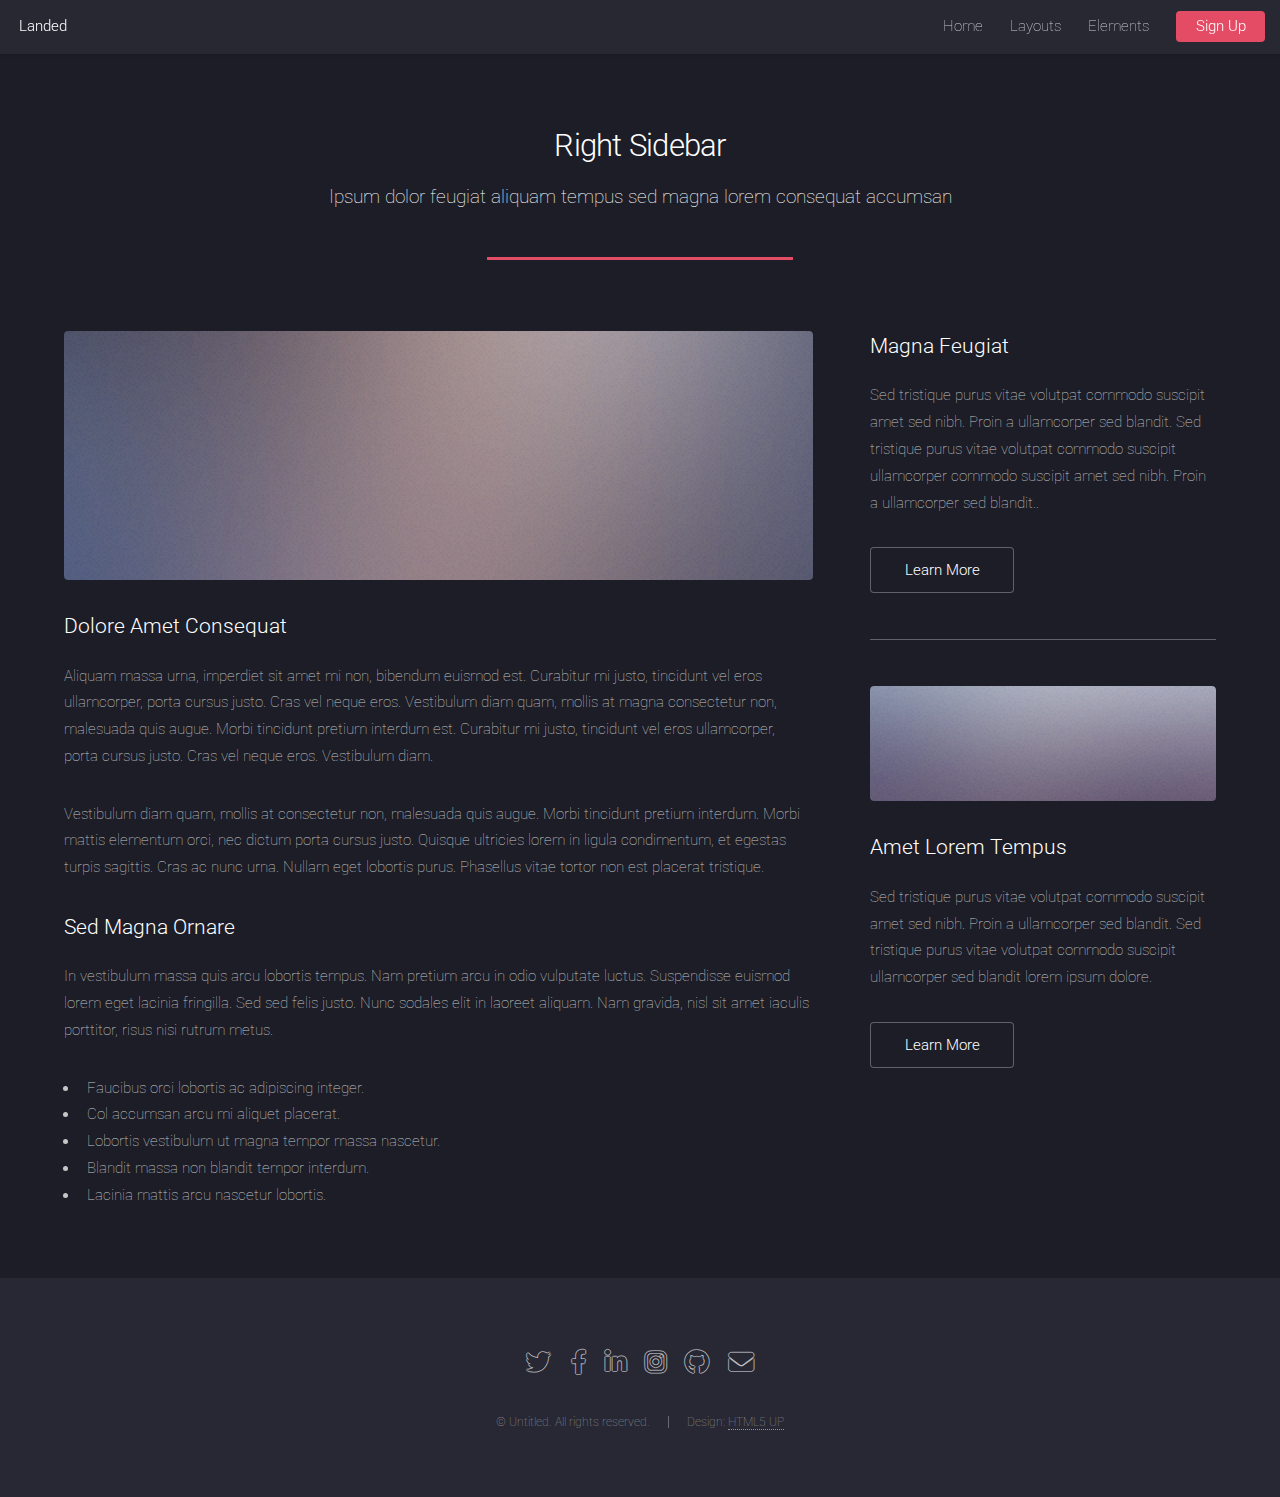
<file: right-sidebar.html>
<!DOCTYPE HTML>
<!--
	Landed by HTML5 UP
	html5up.net | @ajlkn
	Free for personal and commercial use under the CCA 3.0 license (html5up.net/license)
-->
<html>
	<head>
		<title>Right Sidebar - Landed by HTML5 UP</title>
		<meta charset="utf-8" />
		<meta name="viewport" content="width=device-width, initial-scale=1, user-scalable=no" />
		<link rel="stylesheet" href="assets/css/main.css" />
		<noscript><link rel="stylesheet" href="assets/css/noscript.css" /></noscript>
	</head>
	<body class="is-preload">
		<div id="page-wrapper">

			<!-- Header -->
				<header id="header">
					<h1 id="logo"><a href="index.html">Landed</a></h1>
					<nav id="nav">
						<ul>
							<li><a href="index.html">Home</a></li>
							<li>
								<a href="#">Layouts</a>
								<ul>
									<li><a href="left-sidebar.html">Left Sidebar</a></li>
									<li><a href="right-sidebar.html">Right Sidebar</a></li>
									<li><a href="no-sidebar.html">No Sidebar</a></li>
									<li>
										<a href="#">Submenu</a>
										<ul>
											<li><a href="#">Option 1</a></li>
											<li><a href="#">Option 2</a></li>
											<li><a href="#">Option 3</a></li>
											<li><a href="#">Option 4</a></li>
										</ul>
									</li>
								</ul>
							</li>
							<li><a href="elements.html">Elements</a></li>
							<li><a href="#" class="button primary">Sign Up</a></li>
						</ul>
					</nav>
				</header>

			<!-- Main -->
				<div id="main" class="wrapper style1">
					<div class="container">
						<header class="major">
							<h2>Right Sidebar</h2>
							<p>Ipsum dolor feugiat aliquam tempus sed magna lorem consequat accumsan</p>
						</header>
						<div class="row gtr-150">
							<div class="col-8 col-12-medium">

								<!-- Content -->
									<section id="content">
										<a href="#" class="image fit"><img src="images/pic06.jpg" alt="" /></a>
										<h3>Dolore Amet Consequat</h3>
										<p>Aliquam massa urna, imperdiet sit amet mi non, bibendum euismod est. Curabitur mi justo, tincidunt vel eros ullamcorper, porta cursus justo. Cras vel neque eros. Vestibulum diam quam, mollis at magna consectetur non, malesuada quis augue. Morbi tincidunt pretium interdum est. Curabitur mi justo, tincidunt vel eros ullamcorper, porta cursus justo. Cras vel neque eros. Vestibulum diam.</p>
										<p>Vestibulum diam quam, mollis at consectetur non, malesuada quis augue. Morbi tincidunt pretium interdum. Morbi mattis elementum orci, nec dictum porta cursus justo. Quisque ultricies lorem in ligula condimentum, et egestas turpis sagittis. Cras ac nunc urna. Nullam eget lobortis purus. Phasellus vitae tortor non est placerat tristique.</p>
										<h3>Sed Magna Ornare</h3>
										<p>In vestibulum massa quis arcu lobortis tempus. Nam pretium arcu in odio vulputate luctus. Suspendisse euismod lorem eget lacinia fringilla. Sed sed felis justo. Nunc sodales elit in laoreet aliquam. Nam gravida, nisl sit amet iaculis porttitor, risus nisi rutrum metus.</p>
										<ul>
											<li>Faucibus orci lobortis ac adipiscing integer.</li>
											<li>Col accumsan arcu mi aliquet placerat.</li>
											<li>Lobortis vestibulum ut magna tempor massa nascetur.</li>
											<li>Blandit massa non blandit tempor interdum.</li>
											<li>Lacinia mattis arcu nascetur lobortis.</li>
										</ul>
									</section>

							</div>
							<div class="col-4 col-12-medium">

								<!-- Sidebar -->
									<section id="sidebar">
										<section>
											<h3>Magna Feugiat</h3>
											<p>Sed tristique purus vitae volutpat commodo suscipit amet sed nibh. Proin a ullamcorper sed blandit. Sed tristique purus vitae volutpat commodo suscipit ullamcorper commodo suscipit amet sed nibh. Proin a ullamcorper sed blandit..</p>
											<footer>
												<ul class="actions">
													<li><a href="#" class="button">Learn More</a></li>
												</ul>
											</footer>
										</section>
										<hr />
										<section>
											<a href="#" class="image fit"><img src="images/pic07.jpg" alt="" /></a>
											<h3>Amet Lorem Tempus</h3>
											<p>Sed tristique purus vitae volutpat commodo suscipit amet sed nibh. Proin a ullamcorper sed blandit. Sed tristique purus vitae volutpat commodo suscipit ullamcorper sed blandit lorem ipsum dolore.</p>
											<footer>
												<ul class="actions">
													<li><a href="#" class="button">Learn More</a></li>
												</ul>
											</footer>
										</section>
									</section>

							</div>
						</div>
					</div>
				</div>

			<!-- Footer -->
				<footer id="footer">
					<ul class="icons">
						<li><a href="#" class="icon brands alt fa-twitter"><span class="label">Twitter</span></a></li>
						<li><a href="#" class="icon brands alt fa-facebook-f"><span class="label">Facebook</span></a></li>
						<li><a href="#" class="icon brands alt fa-linkedin-in"><span class="label">LinkedIn</span></a></li>
						<li><a href="#" class="icon brands alt fa-instagram"><span class="label">Instagram</span></a></li>
						<li><a href="#" class="icon brands alt fa-github"><span class="label">GitHub</span></a></li>
						<li><a href="#" class="icon solid alt fa-envelope"><span class="label">Email</span></a></li>
					</ul>
					<ul class="copyright">
						<li>&copy; Untitled. All rights reserved.</li><li>Design: <a href="http://html5up.net">HTML5 UP</a></li>
					</ul>
				</footer>

		</div>

		<!-- Scripts -->
			<script src="assets/js/jquery.min.js"></script>
			<script src="assets/js/jquery.scrolly.min.js"></script>
			<script src="assets/js/jquery.dropotron.min.js"></script>
			<script src="assets/js/jquery.scrollex.min.js"></script>
			<script src="assets/js/browser.min.js"></script>
			<script src="assets/js/breakpoints.min.js"></script>
			<script src="assets/js/util.js"></script>
			<script src="assets/js/main.js"></script>

	</body>
</html>
</file>
<file: assets/css/noscript.css>
/*
	Landed by HTML5 UP
	html5up.net | @ajlkn
	Free for personal and commercial use under the CCA 3.0 license (html5up.net/license)
*/

/* Loader */

	body.landing.is-preload:before {
		display: none;
	}

	body.landing.is-preload:after {
		display: none;
	}
</file>
<file: assets/css/main.css>
@import url("fontawesome-all.min.css");
@import url("https://fonts.googleapis.com/css?family=Roboto:100,300,100italic,300italic");

/*
	Landed by HTML5 UP
	html5up.net | @ajlkn
	Free for personal and commercial use under the CCA 3.0 license (html5up.net/license)
*/

html, body, div, span, applet, object,
iframe, h1, h2, h3, h4, h5, h6, p, blockquote,
pre, a, abbr, acronym, address, big, cite,
code, del, dfn, em, img, ins, kbd, q, s, samp,
small, strike, strong, sub, sup, tt, var, b,
u, i, center, dl, dt, dd, ol, ul, li, fieldset,
form, label, legend, table, caption, tbody,
tfoot, thead, tr, th, td, article, aside,
canvas, details, embed, figure, figcaption,
footer, header, hgroup, menu, nav, output, ruby,
section, summary, time, mark, audio, video {
	margin: 0;
	padding: 0;
	border: 0;
	font-size: 100%;
	font: inherit;
	vertical-align: baseline;}

article, aside, details, figcaption, figure,
footer, header, hgroup, menu, nav, section {
	display: block;}

body {
	line-height: 1;
}

ol, ul {
	list-style: none;
}

blockquote, q {
	quotes: none;
}

	blockquote:before, blockquote:after, q:before, q:after {
		content: '';
		content: none;
	}

table {
	border-collapse: collapse;
	border-spacing: 0;
}

body {
	-webkit-text-size-adjust: none;
}

mark {
	background-color: transparent;
	color: inherit;
}

input::-moz-focus-inner {
	border: 0;
	padding: 0;
}

input, select, textarea {
	-moz-appearance: none;
	-webkit-appearance: none;
	-ms-appearance: none;
	appearance: none;
}

/* Basic */

	html {
		box-sizing: border-box;
	}

	*, *:before, *:after {
		box-sizing: inherit;
	}

	html, body {
		background: #1c1d26;
	}

	body.is-preload *, body.is-preload *:before, body.is-preload *:after {
		-moz-animation: none !important;
		-webkit-animation: none !important;
		-ms-animation: none !important;
		animation: none !important;
		-moz-transition: none !important;
		-webkit-transition: none !important;
		-ms-transition: none !important;
		transition: none !important;
	}

	body, input, select, textarea {
		color: rgba(255, 255, 255, 0.75);
		font-family: "Roboto", Helvetica, sans-serif;
		font-size: 15pt;
		font-weight: 100;
		line-height: 1.75em;
	}

	a {
		-moz-transition: border-color 0.2s ease-in-out, color 0.2s ease-in-out;
		-webkit-transition: border-color 0.2s ease-in-out, color 0.2s ease-in-out;
		-ms-transition: border-color 0.2s ease-in-out, color 0.2s ease-in-out;
		transition: border-color 0.2s ease-in-out, color 0.2s ease-in-out;
		border-bottom: dotted 1px;
		color: #e44c65;
		text-decoration: none;
	}

		a:hover {
			color: #e44c65 !important;
			border-bottom-color: transparent;
		}

	strong, b {
		color: #ffffff;
		font-weight: 300;
	}

	em, i {
		font-style: italic;
	}

	p {
		margin: 0 0 2em 0;
	}

	h1, h2, h3, h4, h5, h6 {
		color: #ffffff;
		font-weight: 300;
		line-height: 1em;
		margin: 0 0 1em 0;
	}

		h1 a, h2 a, h3 a, h4 a, h5 a, h6 a {
			color: inherit;
			border: 0;
		}

	h2 {
		font-size: 2em;
		line-height: 1.5em;
		letter-spacing: -0.025em;
	}

	h3 {
		font-size: 1.35em;
		line-height: 1.5em;
	}

	h4 {
		font-size: 1.1em;
		line-height: 1.5em;
	}

	h5 {
		font-size: 0.9em;
		line-height: 1.5em;
	}

	h6 {
		font-size: 0.7em;
		line-height: 1.5em;
	}

	sub {
		font-size: 0.8em;
		position: relative;
		top: 0.5em;
	}

	sup {
		font-size: 0.8em;
		position: relative;
		top: -0.5em;
	}

	hr {
		border: 0;
		border-bottom: solid 1px rgba(255, 255, 255, 0.3);
		margin: 3em 0;
	}

		hr.major {
			margin: 4em 0;
		}

	blockquote {
		border-left: solid 4px rgba(255, 255, 255, 0.3);
		font-style: italic;
		margin: 0 0 2em 0;
		padding: 0.5em 0 0.5em 2em;
	}

	code {
		background: rgba(255, 255, 255, 0.075);
		border-radius: 4px;
		font-family: "Courier New", monospace;
		font-size: 0.9em;
		margin: 0 0.25em;
		padding: 0.25em 0.65em;
	}

	pre {
		-webkit-overflow-scrolling: touch;
		font-family: "Courier New", monospace;
		font-size: 0.9em;
		margin: 0 0 2em 0;
	}

		pre code {
			display: block;
			line-height: 1.75em;
			padding: 1em 1.5em;
			overflow-x: auto;
		}

	.align-left {
		text-align: left;
	}

	.align-center {
		text-align: center;
	}

	.align-right {
		text-align: right;
	}

/* Loader */

	@-moz-keyframes spinner-show {
		0% {
			opacity: 0;
		}

		100% {
			opacity: 1;
		}
	}

	@-webkit-keyframes spinner-show {
		0% {
			opacity: 0;
		}

		100% {
			opacity: 1;
		}
	}

	@-ms-keyframes spinner-show {
		0% {
			opacity: 0;
		}

		100% {
			opacity: 1;
		}
	}

	@keyframes spinner-show {
		0% {
			opacity: 0;
		}

		100% {
			opacity: 1;
		}
	}

	@-moz-keyframes spinner-hide {
		0% {
			color: rgba(255, 255, 255, 0.15);
			z-index: 100001;
			-moz-transform: scale(1) rotate(0deg);
			-webkit-transform: scale(1) rotate(0deg);
			-ms-transform: scale(1) rotate(0deg);
			transform: scale(1) rotate(0deg);
		}

		99% {
			color: #1c1d26;
			z-index: 100001;
			-moz-transform: scale(0.5) rotate(360deg);
			-webkit-transform: scale(0.5) rotate(360deg);
			-ms-transform: scale(0.5) rotate(360deg);
			transform: scale(0.5) rotate(360deg);
		}

		100% {
			color: #1c1d26;
			z-index: -1;
			-moz-transform: scale(0.5) rotate(360deg);
			-webkit-transform: scale(0.5) rotate(360deg);
			-ms-transform: scale(0.5) rotate(360deg);
			transform: scale(0.5) rotate(360deg);
		}
	}

	@-webkit-keyframes spinner-hide {
		0% {
			color: rgba(255, 255, 255, 0.15);
			z-index: 100001;
			-moz-transform: scale(1) rotate(0deg);
			-webkit-transform: scale(1) rotate(0deg);
			-ms-transform: scale(1) rotate(0deg);
			transform: scale(1) rotate(0deg);
		}

		99% {
			color: #1c1d26;
			z-index: 100001;
			-moz-transform: scale(0.5) rotate(360deg);
			-webkit-transform: scale(0.5) rotate(360deg);
			-ms-transform: scale(0.5) rotate(360deg);
			transform: scale(0.5) rotate(360deg);
		}

		100% {
			color: #1c1d26;
			z-index: -1;
			-moz-transform: scale(0.5) rotate(360deg);
			-webkit-transform: scale(0.5) rotate(360deg);
			-ms-transform: scale(0.5) rotate(360deg);
			transform: scale(0.5) rotate(360deg);
		}
	}

	@-ms-keyframes spinner-hide {
		0% {
			color: rgba(255, 255, 255, 0.15);
			z-index: 100001;
			-moz-transform: scale(1) rotate(0deg);
			-webkit-transform: scale(1) rotate(0deg);
			-ms-transform: scale(1) rotate(0deg);
			transform: scale(1) rotate(0deg);
		}

		99% {
			color: #1c1d26;
			z-index: 100001;
			-moz-transform: scale(0.5) rotate(360deg);
			-webkit-transform: scale(0.5) rotate(360deg);
			-ms-transform: scale(0.5) rotate(360deg);
			transform: scale(0.5) rotate(360deg);
		}

		100% {
			color: #1c1d26;
			z-index: -1;
			-moz-transform: scale(0.5) rotate(360deg);
			-webkit-transform: scale(0.5) rotate(360deg);
			-ms-transform: scale(0.5) rotate(360deg);
			transform: scale(0.5) rotate(360deg);
		}
	}

	@keyframes spinner-hide {
		0% {
			color: rgba(255, 255, 255, 0.15);
			z-index: 100001;
			-moz-transform: scale(1) rotate(0deg);
			-webkit-transform: scale(1) rotate(0deg);
			-ms-transform: scale(1) rotate(0deg);
			transform: scale(1) rotate(0deg);
		}

		99% {
			color: #1c1d26;
			z-index: 100001;
			-moz-transform: scale(0.5) rotate(360deg);
			-webkit-transform: scale(0.5) rotate(360deg);
			-ms-transform: scale(0.5) rotate(360deg);
			transform: scale(0.5) rotate(360deg);
		}

		100% {
			color: #1c1d26;
			z-index: -1;
			-moz-transform: scale(0.5) rotate(360deg);
			-webkit-transform: scale(0.5) rotate(360deg);
			-ms-transform: scale(0.5) rotate(360deg);
			transform: scale(0.5) rotate(360deg);
		}
	}

	@-moz-keyframes spinner-rotate {
		0% {
			-moz-transform: scale(1) rotate(0deg);
			-webkit-transform: scale(1) rotate(0deg);
			-ms-transform: scale(1) rotate(0deg);
			transform: scale(1) rotate(0deg);
		}

		100% {
			-moz-transform: scale(1) rotate(360deg);
			-webkit-transform: scale(1) rotate(360deg);
			-ms-transform: scale(1) rotate(360deg);
			transform: scale(1) rotate(360deg);
		}
	}

	@-webkit-keyframes spinner-rotate {
		0% {
			-moz-transform: scale(1) rotate(0deg);
			-webkit-transform: scale(1) rotate(0deg);
			-ms-transform: scale(1) rotate(0deg);
			transform: scale(1) rotate(0deg);
		}

		100% {
			-moz-transform: scale(1) rotate(360deg);
			-webkit-transform: scale(1) rotate(360deg);
			-ms-transform: scale(1) rotate(360deg);
			transform: scale(1) rotate(360deg);
		}
	}

	@-ms-keyframes spinner-rotate {
		0% {
			-moz-transform: scale(1) rotate(0deg);
			-webkit-transform: scale(1) rotate(0deg);
			-ms-transform: scale(1) rotate(0deg);
			transform: scale(1) rotate(0deg);
		}

		100% {
			-moz-transform: scale(1) rotate(360deg);
			-webkit-transform: scale(1) rotate(360deg);
			-ms-transform: scale(1) rotate(360deg);
			transform: scale(1) rotate(360deg);
		}
	}

	@keyframes spinner-rotate {
		0% {
			-moz-transform: scale(1) rotate(0deg);
			-webkit-transform: scale(1) rotate(0deg);
			-ms-transform: scale(1) rotate(0deg);
			transform: scale(1) rotate(0deg);
		}

		100% {
			-moz-transform: scale(1) rotate(360deg);
			-webkit-transform: scale(1) rotate(360deg);
			-ms-transform: scale(1) rotate(360deg);
			transform: scale(1) rotate(360deg);
		}
	}

	@-moz-keyframes overlay-hide {
		0% {
			opacity: 1;
			z-index: 100000;
		}

		15% {
			opacity: 1;
			z-index: 100000;
		}

		99% {
			opacity: 0;
			z-index: 100000;
		}

		100% {
			opacity: 0;
			z-index: -1;
		}
	}

	@-webkit-keyframes overlay-hide {
		0% {
			opacity: 1;
			z-index: 100000;
		}

		15% {
			opacity: 1;
			z-index: 100000;
		}

		99% {
			opacity: 0;
			z-index: 100000;
		}

		100% {
			opacity: 0;
			z-index: -1;
		}
	}

	@-ms-keyframes overlay-hide {
		0% {
			opacity: 1;
			z-index: 100000;
		}

		15% {
			opacity: 1;
			z-index: 100000;
		}

		99% {
			opacity: 0;
			z-index: 100000;
		}

		100% {
			opacity: 0;
			z-index: -1;
		}
	}

	@keyframes overlay-hide {
		0% {
			opacity: 1;
			z-index: 100000;
		}

		15% {
			opacity: 1;
			z-index: 100000;
		}

		99% {
			opacity: 0;
			z-index: 100000;
		}

		100% {
			opacity: 0;
			z-index: -1;
		}
	}

	body.landing {
		text-decoration: none;
	}

		body.landing:before {
			-moz-osx-font-smoothing: grayscale;
			-webkit-font-smoothing: antialiased;
			display: inline-block;
			font-style: normal;
			font-variant: normal;
			text-rendering: auto;
			line-height: 1;
			text-transform: none !important;
			font-family: 'Font Awesome 5 Free';
			font-weight: 900;
		}

		body.landing:before {
			-moz-animation: spinner-show 1.5s 1 0.25s ease forwards, spinner-hide 0.25s ease-in-out forwards !important;
			-webkit-animation: spinner-show 1.5s 1 0.25s ease forwards, spinner-hide 0.25s ease-in-out forwards !important;
			-ms-animation: spinner-show 1.5s 1 0.25s ease forwards, spinner-hide 0.25s ease-in-out forwards !important;
			animation: spinner-show 1.5s 1 0.25s ease forwards, spinner-hide 0.25s ease-in-out forwards !important;
			-moz-transform-origin: 50% 50%;
			-webkit-transform-origin: 50% 50%;
			-ms-transform-origin: 50% 50%;
			transform-origin: 50% 50%;
			color: rgba(255, 255, 255, 0.15);
			content: '\f1ce';
			cursor: default;
			display: block;
			font-size: 2em;
			height: 2em;
			left: 50%;
			line-height: 2em;
			margin: -1em 0 0 -1em;
			opacity: 0;
			position: fixed;
			text-align: center;
			top: 50%;
			width: 2em;
			z-index: -1;
		}

		body.landing:after {
			-moz-animation: overlay-hide 1.5s ease-in forwards !important;
			-webkit-animation: overlay-hide 1.5s ease-in forwards !important;
			-ms-animation: overlay-hide 1.5s ease-in forwards !important;
			animation: overlay-hide 1.5s ease-in forwards !important;
			background: #1c1d26;
			content: '';
			display: block;
			height: 100%;
			left: 0;
			opacity: 0;
			position: fixed;
			top: 0;
			width: 100%;
			z-index: -1;
		}

		body.landing.is-preload:before {
			-moz-animation: spinner-show 1.5s 1 0.25s ease forwards, spinner-rotate 0.75s infinite linear !important;
			-webkit-animation: spinner-show 1.5s 1 0.25s ease forwards, spinner-rotate 0.75s infinite linear !important;
			-ms-animation: spinner-show 1.5s 1 0.25s ease forwards, spinner-rotate 0.75s infinite linear !important;
			animation: spinner-show 1.5s 1 0.25s ease forwards, spinner-rotate 0.75s infinite linear !important;
			z-index: 100001;
		}

		body.landing.is-preload:after {
			-moz-animation: none !important;
			-webkit-animation: none !important;
			-ms-animation: none !important;
			animation: none !important;
			opacity: 1;
			z-index: 100000;
		}

	@media (-webkit-min-device-pixel-ratio: 2) {

		body.landing:before {
			line-height: 2.025em;
		}

	}

/* Container */

	.container {
		margin: 0 auto;
		max-width: calc(100% - 4em);
		width: 70em;
	}

		.container.xsmall {
			width: 17.5em;
		}

		.container.small {
			width: 35em;
		}

		.container.medium {
			width: 52.5em;
		}

		.container.large {
			width: 87.5em;
		}

		.container.xlarge {
			width: 105em;
		}

		.container.max {
			width: 100%;
		}

		@media screen and (max-width: 1280px) {

			.container {
				width: 90%;
				max-width: 100%;
			}

		}

		@media screen and (max-width: 980px) {

			.container {
				width: 100% !important;
			}

		}

/* Row */

	.row {
		display: flex;
		flex-wrap: wrap;
		box-sizing: border-box;
		align-items: stretch;
	}

		.row > * {
			box-sizing: border-box;
		}

		.row.gtr-uniform > * > :last-child {
			margin-bottom: 0;
		}

		.row.aln-left {
			justify-content: flex-start;
		}

		.row.aln-center {
			justify-content: center;
		}

		.row.aln-right {
			justify-content: flex-end;
		}

		.row.aln-top {
			align-items: flex-start;
		}

		.row.aln-middle {
			align-items: center;
		}

		.row.aln-bottom {
			align-items: flex-end;
		}

		.row > .imp {
			order: -1;
		}

		.row > .col-1 {
			width: 8.33333%;
		}

		.row > .off-1 {
			margin-left: 8.33333%;
		}

		.row > .col-2 {
			width: 16.66667%;
		}

		.row > .off-2 {
			margin-left: 16.66667%;
		}

		.row > .col-3 {
			width: 25%;
		}

		.row > .off-3 {
			margin-left: 25%;
		}

		.row > .col-4 {
			width: 33.33333%;
		}

		.row > .off-4 {
			margin-left: 33.33333%;
		}

		.row > .col-5 {
			width: 41.66667%;
		}

		.row > .off-5 {
			margin-left: 41.66667%;
		}

		.row > .col-6 {
			width: 50%;
		}

		.row > .off-6 {
			margin-left: 50%;
		}

		.row > .col-7 {
			width: 58.33333%;
		}

		.row > .off-7 {
			margin-left: 58.33333%;
		}

		.row > .col-8 {
			width: 66.66667%;
		}

		.row > .off-8 {
			margin-left: 66.66667%;
		}

		.row > .col-9 {
			width: 75%;
		}

		.row > .off-9 {
			margin-left: 75%;
		}

		.row > .col-10 {
			width: 83.33333%;
		}

		.row > .off-10 {
			margin-left: 83.33333%;
		}

		.row > .col-11 {
			width: 91.66667%;
		}

		.row > .off-11 {
			margin-left: 91.66667%;
		}

		.row > .col-12 {
			width: 100%;
		}

		.row > .off-12 {
			margin-left: 100%;
		}

		.row.gtr-0 {
			margin-top: 0;
			margin-left: 0em;
		}

			.row.gtr-0 > * {
				padding: 0 0 0 0em;
			}

			.row.gtr-0.gtr-uniform {
				margin-top: 0em;
			}

				.row.gtr-0.gtr-uniform > * {
					padding-top: 0em;
				}

		.row.gtr-25 {
			margin-top: 0;
			margin-left: -0.625em;
		}

			.row.gtr-25 > * {
				padding: 0 0 0 0.625em;
			}

			.row.gtr-25.gtr-uniform {
				margin-top: -0.625em;
			}

				.row.gtr-25.gtr-uniform > * {
					padding-top: 0.625em;
				}

		.row.gtr-50 {
			margin-top: 0;
			margin-left: -1.25em;
		}

			.row.gtr-50 > * {
				padding: 0 0 0 1.25em;
			}

			.row.gtr-50.gtr-uniform {
				margin-top: -1.25em;
			}

				.row.gtr-50.gtr-uniform > * {
					padding-top: 1.25em;
				}

		.row {
			margin-top: 0;
			margin-left: -2.5em;
		}

			.row > * {
				padding: 0 0 0 2.5em;
			}

			.row.gtr-uniform {
				margin-top: -2.5em;
			}

				.row.gtr-uniform > * {
					padding-top: 2.5em;
				}

		.row.gtr-150 {
			margin-top: 0;
			margin-left: -3.75em;
		}

			.row.gtr-150 > * {
				padding: 0 0 0 3.75em;
			}

			.row.gtr-150.gtr-uniform {
				margin-top: -3.75em;
			}

				.row.gtr-150.gtr-uniform > * {
					padding-top: 3.75em;
				}

		.row.gtr-200 {
			margin-top: 0;
			margin-left: -5em;
		}

			.row.gtr-200 > * {
				padding: 0 0 0 5em;
			}

			.row.gtr-200.gtr-uniform {
				margin-top: -5em;
			}

				.row.gtr-200.gtr-uniform > * {
					padding-top: 5em;
				}

		@media screen and (max-width: 1680px) {

			.row {
				display: flex;
				flex-wrap: wrap;
				box-sizing: border-box;
				align-items: stretch;
			}

				.row > * {
					box-sizing: border-box;
				}

				.row.gtr-uniform > * > :last-child {
					margin-bottom: 0;
				}

				.row.aln-left {
					justify-content: flex-start;
				}

				.row.aln-center {
					justify-content: center;
				}

				.row.aln-right {
					justify-content: flex-end;
				}

				.row.aln-top {
					align-items: flex-start;
				}

				.row.aln-middle {
					align-items: center;
				}

				.row.aln-bottom {
					align-items: flex-end;
				}

				.row > .imp-xlarge {
					order: -1;
				}

				.row > .col-1-xlarge {
					width: 8.33333%;
				}

				.row > .off-1-xlarge {
					margin-left: 8.33333%;
				}

				.row > .col-2-xlarge {
					width: 16.66667%;
				}

				.row > .off-2-xlarge {
					margin-left: 16.66667%;
				}

				.row > .col-3-xlarge {
					width: 25%;
				}

				.row > .off-3-xlarge {
					margin-left: 25%;
				}

				.row > .col-4-xlarge {
					width: 33.33333%;
				}

				.row > .off-4-xlarge {
					margin-left: 33.33333%;
				}

				.row > .col-5-xlarge {
					width: 41.66667%;
				}

				.row > .off-5-xlarge {
					margin-left: 41.66667%;
				}

				.row > .col-6-xlarge {
					width: 50%;
				}

				.row > .off-6-xlarge {
					margin-left: 50%;
				}

				.row > .col-7-xlarge {
					width: 58.33333%;
				}

				.row > .off-7-xlarge {
					margin-left: 58.33333%;
				}

				.row > .col-8-xlarge {
					width: 66.66667%;
				}

				.row > .off-8-xlarge {
					margin-left: 66.66667%;
				}

				.row > .col-9-xlarge {
					width: 75%;
				}

				.row > .off-9-xlarge {
					margin-left: 75%;
				}

				.row > .col-10-xlarge {
					width: 83.33333%;
				}

				.row > .off-10-xlarge {
					margin-left: 83.33333%;
				}

				.row > .col-11-xlarge {
					width: 91.66667%;
				}

				.row > .off-11-xlarge {
					margin-left: 91.66667%;
				}

				.row > .col-12-xlarge {
					width: 100%;
				}

				.row > .off-12-xlarge {
					margin-left: 100%;
				}

				.row.gtr-0 {
					margin-top: 0;
					margin-left: 0em;
				}

					.row.gtr-0 > * {
						padding: 0 0 0 0em;
					}

					.row.gtr-0.gtr-uniform {
						margin-top: 0em;
					}

						.row.gtr-0.gtr-uniform > * {
							padding-top: 0em;
						}

				.row.gtr-25 {
					margin-top: 0;
					margin-left: -0.625em;
				}

					.row.gtr-25 > * {
						padding: 0 0 0 0.625em;
					}

					.row.gtr-25.gtr-uniform {
						margin-top: -0.625em;
					}

						.row.gtr-25.gtr-uniform > * {
							padding-top: 0.625em;
						}

				.row.gtr-50 {
					margin-top: 0;
					margin-left: -1.25em;
				}

					.row.gtr-50 > * {
						padding: 0 0 0 1.25em;
					}

					.row.gtr-50.gtr-uniform {
						margin-top: -1.25em;
					}

						.row.gtr-50.gtr-uniform > * {
							padding-top: 1.25em;
						}

				.row {
					margin-top: 0;
					margin-left: -2.5em;
				}

					.row > * {
						padding: 0 0 0 2.5em;
					}

					.row.gtr-uniform {
						margin-top: -2.5em;
					}

						.row.gtr-uniform > * {
							padding-top: 2.5em;
						}

				.row.gtr-150 {
					margin-top: 0;
					margin-left: -3.75em;
				}

					.row.gtr-150 > * {
						padding: 0 0 0 3.75em;
					}

					.row.gtr-150.gtr-uniform {
						margin-top: -3.75em;
					}

						.row.gtr-150.gtr-uniform > * {
							padding-top: 3.75em;
						}

				.row.gtr-200 {
					margin-top: 0;
					margin-left: -5em;
				}

					.row.gtr-200 > * {
						padding: 0 0 0 5em;
					}

					.row.gtr-200.gtr-uniform {
						margin-top: -5em;
					}

						.row.gtr-200.gtr-uniform > * {
							padding-top: 5em;
						}

		}

		@media screen and (max-width: 1280px) {

			.row {
				display: flex;
				flex-wrap: wrap;
				box-sizing: border-box;
				align-items: stretch;
			}

				.row > * {
					box-sizing: border-box;
				}

				.row.gtr-uniform > * > :last-child {
					margin-bottom: 0;
				}

				.row.aln-left {
					justify-content: flex-start;
				}

				.row.aln-center {
					justify-content: center;
				}

				.row.aln-right {
					justify-content: flex-end;
				}

				.row.aln-top {
					align-items: flex-start;
				}

				.row.aln-middle {
					align-items: center;
				}

				.row.aln-bottom {
					align-items: flex-end;
				}

				.row > .imp-large {
					order: -1;
				}

				.row > .col-1-large {
					width: 8.33333%;
				}

				.row > .off-1-large {
					margin-left: 8.33333%;
				}

				.row > .col-2-large {
					width: 16.66667%;
				}

				.row > .off-2-large {
					margin-left: 16.66667%;
				}

				.row > .col-3-large {
					width: 25%;
				}

				.row > .off-3-large {
					margin-left: 25%;
				}

				.row > .col-4-large {
					width: 33.33333%;
				}

				.row > .off-4-large {
					margin-left: 33.33333%;
				}

				.row > .col-5-large {
					width: 41.66667%;
				}

				.row > .off-5-large {
					margin-left: 41.66667%;
				}

				.row > .col-6-large {
					width: 50%;
				}

				.row > .off-6-large {
					margin-left: 50%;
				}

				.row > .col-7-large {
					width: 58.33333%;
				}

				.row > .off-7-large {
					margin-left: 58.33333%;
				}

				.row > .col-8-large {
					width: 66.66667%;
				}

				.row > .off-8-large {
					margin-left: 66.66667%;
				}

				.row > .col-9-large {
					width: 75%;
				}

				.row > .off-9-large {
					margin-left: 75%;
				}

				.row > .col-10-large {
					width: 83.33333%;
				}

				.row > .off-10-large {
					margin-left: 83.33333%;
				}

				.row > .col-11-large {
					width: 91.66667%;
				}

				.row > .off-11-large {
					margin-left: 91.66667%;
				}

				.row > .col-12-large {
					width: 100%;
				}

				.row > .off-12-large {
					margin-left: 100%;
				}

				.row.gtr-0 {
					margin-top: 0;
					margin-left: 0em;
				}

					.row.gtr-0 > * {
						padding: 0 0 0 0em;
					}

					.row.gtr-0.gtr-uniform {
						margin-top: 0em;
					}

						.row.gtr-0.gtr-uniform > * {
							padding-top: 0em;
						}

				.row.gtr-25 {
					margin-top: 0;
					margin-left: -0.625em;
				}

					.row.gtr-25 > * {
						padding: 0 0 0 0.625em;
					}

					.row.gtr-25.gtr-uniform {
						margin-top: -0.625em;
					}

						.row.gtr-25.gtr-uniform > * {
							padding-top: 0.625em;
						}

				.row.gtr-50 {
					margin-top: 0;
					margin-left: -1.25em;
				}

					.row.gtr-50 > * {
						padding: 0 0 0 1.25em;
					}

					.row.gtr-50.gtr-uniform {
						margin-top: -1.25em;
					}

						.row.gtr-50.gtr-uniform > * {
							padding-top: 1.25em;
						}

				.row {
					margin-top: 0;
					margin-left: -2.5em;
				}

					.row > * {
						padding: 0 0 0 2.5em;
					}

					.row.gtr-uniform {
						margin-top: -2.5em;
					}

						.row.gtr-uniform > * {
							padding-top: 2.5em;
						}

				.row.gtr-150 {
					margin-top: 0;
					margin-left: -3.75em;
				}

					.row.gtr-150 > * {
						padding: 0 0 0 3.75em;
					}

					.row.gtr-150.gtr-uniform {
						margin-top: -3.75em;
					}

						.row.gtr-150.gtr-uniform > * {
							padding-top: 3.75em;
						}

				.row.gtr-200 {
					margin-top: 0;
					margin-left: -5em;
				}

					.row.gtr-200 > * {
						padding: 0 0 0 5em;
					}

					.row.gtr-200.gtr-uniform {
						margin-top: -5em;
					}

						.row.gtr-200.gtr-uniform > * {
							padding-top: 5em;
						}

		}

		@media screen and (max-width: 980px) {

			.row {
				display: flex;
				flex-wrap: wrap;
				box-sizing: border-box;
				align-items: stretch;
			}

				.row > * {
					box-sizing: border-box;
				}

				.row.gtr-uniform > * > :last-child {
					margin-bottom: 0;
				}

				.row.aln-left {
					justify-content: flex-start;
				}

				.row.aln-center {
					justify-content: center;
				}

				.row.aln-right {
					justify-content: flex-end;
				}

				.row.aln-top {
					align-items: flex-start;
				}

				.row.aln-middle {
					align-items: center;
				}

				.row.aln-bottom {
					align-items: flex-end;
				}

				.row > .imp-medium {
					order: -1;
				}

				.row > .col-1-medium {
					width: 8.33333%;
				}

				.row > .off-1-medium {
					margin-left: 8.33333%;
				}

				.row > .col-2-medium {
					width: 16.66667%;
				}

				.row > .off-2-medium {
					margin-left: 16.66667%;
				}

				.row > .col-3-medium {
					width: 25%;
				}

				.row > .off-3-medium {
					margin-left: 25%;
				}

				.row > .col-4-medium {
					width: 33.33333%;
				}

				.row > .off-4-medium {
					margin-left: 33.33333%;
				}

				.row > .col-5-medium {
					width: 41.66667%;
				}

				.row > .off-5-medium {
					margin-left: 41.66667%;
				}

				.row > .col-6-medium {
					width: 50%;
				}

				.row > .off-6-medium {
					margin-left: 50%;
				}

				.row > .col-7-medium {
					width: 58.33333%;
				}

				.row > .off-7-medium {
					margin-left: 58.33333%;
				}

				.row > .col-8-medium {
					width: 66.66667%;
				}

				.row > .off-8-medium {
					margin-left: 66.66667%;
				}

				.row > .col-9-medium {
					width: 75%;
				}

				.row > .off-9-medium {
					margin-left: 75%;
				}

				.row > .col-10-medium {
					width: 83.33333%;
				}

				.row > .off-10-medium {
					margin-left: 83.33333%;
				}

				.row > .col-11-medium {
					width: 91.66667%;
				}

				.row > .off-11-medium {
					margin-left: 91.66667%;
				}

				.row > .col-12-medium {
					width: 100%;
				}

				.row > .off-12-medium {
					margin-left: 100%;
				}

				.row.gtr-0 {
					margin-top: 0;
					margin-left: 0em;
				}

					.row.gtr-0 > * {
						padding: 0 0 0 0em;
					}

					.row.gtr-0.gtr-uniform {
						margin-top: 0em;
					}

						.row.gtr-0.gtr-uniform > * {
							padding-top: 0em;
						}

				.row.gtr-25 {
					margin-top: 0;
					margin-left: -0.625em;
				}

					.row.gtr-25 > * {
						padding: 0 0 0 0.625em;
					}

					.row.gtr-25.gtr-uniform {
						margin-top: -0.625em;
					}

						.row.gtr-25.gtr-uniform > * {
							padding-top: 0.625em;
						}

				.row.gtr-50 {
					margin-top: 0;
					margin-left: -1.25em;
				}

					.row.gtr-50 > * {
						padding: 0 0 0 1.25em;
					}

					.row.gtr-50.gtr-uniform {
						margin-top: -1.25em;
					}

						.row.gtr-50.gtr-uniform > * {
							padding-top: 1.25em;
						}

				.row {
					margin-top: 0;
					margin-left: -2.5em;
				}

					.row > * {
						padding: 0 0 0 2.5em;
					}

					.row.gtr-uniform {
						margin-top: -2.5em;
					}

						.row.gtr-uniform > * {
							padding-top: 2.5em;
						}

				.row.gtr-150 {
					margin-top: 0;
					margin-left: -3.75em;
				}

					.row.gtr-150 > * {
						padding: 0 0 0 3.75em;
					}

					.row.gtr-150.gtr-uniform {
						margin-top: -3.75em;
					}

						.row.gtr-150.gtr-uniform > * {
							padding-top: 3.75em;
						}

				.row.gtr-200 {
					margin-top: 0;
					margin-left: -5em;
				}

					.row.gtr-200 > * {
						padding: 0 0 0 5em;
					}

					.row.gtr-200.gtr-uniform {
						margin-top: -5em;
					}

						.row.gtr-200.gtr-uniform > * {
							padding-top: 5em;
						}

		}

		@media screen and (max-width: 736px) {

			.row {
				display: flex;
				flex-wrap: wrap;
				box-sizing: border-box;
				align-items: stretch;
			}

				.row > * {
					box-sizing: border-box;
				}

				.row.gtr-uniform > * > :last-child {
					margin-bottom: 0;
				}

				.row.aln-left {
					justify-content: flex-start;
				}

				.row.aln-center {
					justify-content: center;
				}

				.row.aln-right {
					justify-content: flex-end;
				}

				.row.aln-top {
					align-items: flex-start;
				}

				.row.aln-middle {
					align-items: center;
				}

				.row.aln-bottom {
					align-items: flex-end;
				}

				.row > .imp-small {
					order: -1;
				}

				.row > .col-1-small {
					width: 8.33333%;
				}

				.row > .off-1-small {
					margin-left: 8.33333%;
				}

				.row > .col-2-small {
					width: 16.66667%;
				}

				.row > .off-2-small {
					margin-left: 16.66667%;
				}

				.row > .col-3-small {
					width: 25%;
				}

				.row > .off-3-small {
					margin-left: 25%;
				}

				.row > .col-4-small {
					width: 33.33333%;
				}

				.row > .off-4-small {
					margin-left: 33.33333%;
				}

				.row > .col-5-small {
					width: 41.66667%;
				}

				.row > .off-5-small {
					margin-left: 41.66667%;
				}

				.row > .col-6-small {
					width: 50%;
				}

				.row > .off-6-small {
					margin-left: 50%;
				}

				.row > .col-7-small {
					width: 58.33333%;
				}

				.row > .off-7-small {
					margin-left: 58.33333%;
				}

				.row > .col-8-small {
					width: 66.66667%;
				}

				.row > .off-8-small {
					margin-left: 66.66667%;
				}

				.row > .col-9-small {
					width: 75%;
				}

				.row > .off-9-small {
					margin-left: 75%;
				}

				.row > .col-10-small {
					width: 83.33333%;
				}

				.row > .off-10-small {
					margin-left: 83.33333%;
				}

				.row > .col-11-small {
					width: 91.66667%;
				}

				.row > .off-11-small {
					margin-left: 91.66667%;
				}

				.row > .col-12-small {
					width: 100%;
				}

				.row > .off-12-small {
					margin-left: 100%;
				}

				.row.gtr-0 {
					margin-top: 0;
					margin-left: 0em;
				}

					.row.gtr-0 > * {
						padding: 0 0 0 0em;
					}

					.row.gtr-0.gtr-uniform {
						margin-top: 0em;
					}

						.row.gtr-0.gtr-uniform > * {
							padding-top: 0em;
						}

				.row.gtr-25 {
					margin-top: 0;
					margin-left: -0.625em;
				}

					.row.gtr-25 > * {
						padding: 0 0 0 0.625em;
					}

					.row.gtr-25.gtr-uniform {
						margin-top: -0.625em;
					}

						.row.gtr-25.gtr-uniform > * {
							padding-top: 0.625em;
						}

				.row.gtr-50 {
					margin-top: 0;
					margin-left: -1.25em;
				}

					.row.gtr-50 > * {
						padding: 0 0 0 1.25em;
					}

					.row.gtr-50.gtr-uniform {
						margin-top: -1.25em;
					}

						.row.gtr-50.gtr-uniform > * {
							padding-top: 1.25em;
						}

				.row {
					margin-top: 0;
					margin-left: -2.5em;
				}

					.row > * {
						padding: 0 0 0 2.5em;
					}

					.row.gtr-uniform {
						margin-top: -2.5em;
					}

						.row.gtr-uniform > * {
							padding-top: 2.5em;
						}

				.row.gtr-150 {
					margin-top: 0;
					margin-left: -3.75em;
				}

					.row.gtr-150 > * {
						padding: 0 0 0 3.75em;
					}

					.row.gtr-150.gtr-uniform {
						margin-top: -3.75em;
					}

						.row.gtr-150.gtr-uniform > * {
							padding-top: 3.75em;
						}

				.row.gtr-200 {
					margin-top: 0;
					margin-left: -5em;
				}

					.row.gtr-200 > * {
						padding: 0 0 0 5em;
					}

					.row.gtr-200.gtr-uniform {
						margin-top: -5em;
					}

						.row.gtr-200.gtr-uniform > * {
							padding-top: 5em;
						}

		}

		@media screen and (max-width: 480px) {

			.row {
				display: flex;
				flex-wrap: wrap;
				box-sizing: border-box;
				align-items: stretch;
			}

				.row > * {
					box-sizing: border-box;
				}

				.row.gtr-uniform > * > :last-child {
					margin-bottom: 0;
				}

				.row.aln-left {
					justify-content: flex-start;
				}

				.row.aln-center {
					justify-content: center;
				}

				.row.aln-right {
					justify-content: flex-end;
				}

				.row.aln-top {
					align-items: flex-start;
				}

				.row.aln-middle {
					align-items: center;
				}

				.row.aln-bottom {
					align-items: flex-end;
				}

				.row > .imp-xsmall {
					order: -1;
				}

				.row > .col-1-xsmall {
					width: 8.33333%;
				}

				.row > .off-1-xsmall {
					margin-left: 8.33333%;
				}

				.row > .col-2-xsmall {
					width: 16.66667%;
				}

				.row > .off-2-xsmall {
					margin-left: 16.66667%;
				}

				.row > .col-3-xsmall {
					width: 25%;
				}

				.row > .off-3-xsmall {
					margin-left: 25%;
				}

				.row > .col-4-xsmall {
					width: 33.33333%;
				}

				.row > .off-4-xsmall {
					margin-left: 33.33333%;
				}

				.row > .col-5-xsmall {
					width: 41.66667%;
				}

				.row > .off-5-xsmall {
					margin-left: 41.66667%;
				}

				.row > .col-6-xsmall {
					width: 50%;
				}

				.row > .off-6-xsmall {
					margin-left: 50%;
				}

				.row > .col-7-xsmall {
					width: 58.33333%;
				}

				.row > .off-7-xsmall {
					margin-left: 58.33333%;
				}

				.row > .col-8-xsmall {
					width: 66.66667%;
				}

				.row > .off-8-xsmall {
					margin-left: 66.66667%;
				}

				.row > .col-9-xsmall {
					width: 75%;
				}

				.row > .off-9-xsmall {
					margin-left: 75%;
				}

				.row > .col-10-xsmall {
					width: 83.33333%;
				}

				.row > .off-10-xsmall {
					margin-left: 83.33333%;
				}

				.row > .col-11-xsmall {
					width: 91.66667%;
				}

				.row > .off-11-xsmall {
					margin-left: 91.66667%;
				}

				.row > .col-12-xsmall {
					width: 100%;
				}

				.row > .off-12-xsmall {
					margin-left: 100%;
				}

				.row.gtr-0 {
					margin-top: 0;
					margin-left: 0em;
				}

					.row.gtr-0 > * {
						padding: 0 0 0 0em;
					}

					.row.gtr-0.gtr-uniform {
						margin-top: 0em;
					}

						.row.gtr-0.gtr-uniform > * {
							padding-top: 0em;
						}

				.row.gtr-25 {
					margin-top: 0;
					margin-left: -0.625em;
				}

					.row.gtr-25 > * {
						padding: 0 0 0 0.625em;
					}

					.row.gtr-25.gtr-uniform {
						margin-top: -0.625em;
					}

						.row.gtr-25.gtr-uniform > * {
							padding-top: 0.625em;
						}

				.row.gtr-50 {
					margin-top: 0;
					margin-left: -1.25em;
				}

					.row.gtr-50 > * {
						padding: 0 0 0 1.25em;
					}

					.row.gtr-50.gtr-uniform {
						margin-top: -1.25em;
					}

						.row.gtr-50.gtr-uniform > * {
							padding-top: 1.25em;
						}

				.row {
					margin-top: 0;
					margin-left: -2.5em;
				}

					.row > * {
						padding: 0 0 0 2.5em;
					}

					.row.gtr-uniform {
						margin-top: -2.5em;
					}

						.row.gtr-uniform > * {
							padding-top: 2.5em;
						}

				.row.gtr-150 {
					margin-top: 0;
					margin-left: -3.75em;
				}

					.row.gtr-150 > * {
						padding: 0 0 0 3.75em;
					}

					.row.gtr-150.gtr-uniform {
						margin-top: -3.75em;
					}

						.row.gtr-150.gtr-uniform > * {
							padding-top: 3.75em;
						}

				.row.gtr-200 {
					margin-top: 0;
					margin-left: -5em;
				}

					.row.gtr-200 > * {
						padding: 0 0 0 5em;
					}

					.row.gtr-200.gtr-uniform {
						margin-top: -5em;
					}

						.row.gtr-200.gtr-uniform > * {
							padding-top: 5em;
						}

		}

/* Section/Article */

	section.special, article.special {
		text-align: center;
	}

	header p {
		color: #ffffff;
		position: relative;
		margin: 0 0 1.5em 0;
	}

	header h2 + p {
		font-size: 1.25em;
		margin-top: -1em;
		line-height: 1.75em;
	}

	header h3 + p {
		font-size: 1.1em;
		margin-top: -0.8em;
		line-height: 1.75em;
	}

	header h4 + p,
	header h5 + p,
	header h6 + p {
		font-size: 0.9em;
		margin-top: -0.6em;
		line-height: 1.5em;
	}

	header.major {
		margin: 0 0 4em 0;
		position: relative;
		text-align: center;
	}

		header.major:after {
			background: #e44c65;
			content: '';
			display: inline-block;
			height: 0.2em;
			max-width: 20em;
			width: 75%;
		}

	footer.major {
		margin: 4em 0 0 0;
	}

/* Form */

	form {
		margin: 0 0 2em 0;
	}

		form.cta {
			max-width: 35em;
			margin-left: auto;
			margin-right: auto;
		}

	label {
		color: #ffffff;
		display: block;
		font-size: 0.9em;
		font-weight: 300;
		margin: 0 0 1em 0;
	}

	input[type="text"],
	input[type="password"],
	input[type="email"],
	select,
	textarea {
		-moz-appearance: none;
		-webkit-appearance: none;
		-ms-appearance: none;
		appearance: none;
		-moz-transition: border-color 0.2s ease-in-out;
		-webkit-transition: border-color 0.2s ease-in-out;
		-ms-transition: border-color 0.2s ease-in-out;
		transition: border-color 0.2s ease-in-out;
		background: transparent;
		border-radius: 4px;
		border: solid 1px rgba(255, 255, 255, 0.3);
		color: inherit;
		display: block;
		outline: 0;
		padding: 0 1em;
		text-decoration: none;
		width: 100%;
	}

		input[type="text"]:invalid,
		input[type="password"]:invalid,
		input[type="email"]:invalid,
		select:invalid,
		textarea:invalid {
			box-shadow: none;
		}

		input[type="text"]:focus,
		input[type="password"]:focus,
		input[type="email"]:focus,
		select:focus,
		textarea:focus {
			border-color: #e44c65;
		}

	select {
		background-image: url("data:image/svg+xml;charset=utf8,%3Csvg xmlns='http://www.w3.org/2000/svg' width='40' height='40' preserveAspectRatio='none' viewBox='0 0 40 40'%3E%3Cpath d='M9.4,12.3l10.4,10.4l10.4-10.4c0.2-0.2,0.5-0.4,0.9-0.4c0.3,0,0.6,0.1,0.9,0.4l3.3,3.3c0.2,0.2,0.4,0.5,0.4,0.9 c0,0.4-0.1,0.6-0.4,0.9L20.7,31.9c-0.2,0.2-0.5,0.4-0.9,0.4c-0.3,0-0.6-0.1-0.9-0.4L4.3,17.3c-0.2-0.2-0.4-0.5-0.4-0.9 c0-0.4,0.1-0.6,0.4-0.9l3.3-3.3c0.2-0.2,0.5-0.4,0.9-0.4S9.1,12.1,9.4,12.3z' fill='rgba(255, 255, 255, 0.3)' /%3E%3C/svg%3E");
		background-size: 1.25rem;
		background-repeat: no-repeat;
		background-position: calc(100% - 1rem) center;
		height: 3em;
		padding-right: 3em;
		text-overflow: ellipsis;
	}

		select option {
			color: #ffffff;
			background: #1c1d26;
		}

		select:focus::-ms-value {
			background-color: transparent;
		}

		select::-ms-expand {
			display: none;
		}

	input[type="text"],
	input[type="password"],
	input[type="email"],
	select {
		height: 3em;
	}

	textarea {
		padding: 0.75em 1em;
	}

	input[type="checkbox"],
	input[type="radio"] {
		-moz-appearance: none;
		-webkit-appearance: none;
		-ms-appearance: none;
		appearance: none;
		display: block;
		float: left;
		margin-right: -2em;
		opacity: 0;
		width: 1em;
		z-index: -1;
	}

		input[type="checkbox"] + label,
		input[type="radio"] + label {
			text-decoration: none;
			color: rgba(255, 255, 255, 0.75);
			cursor: pointer;
			display: inline-block;
			font-size: 1em;
			font-weight: 100;
			padding-left: 2.55em;
			padding-right: 0.75em;
			position: relative;
		}

			input[type="checkbox"] + label:before,
			input[type="radio"] + label:before {
				-moz-osx-font-smoothing: grayscale;
				-webkit-font-smoothing: antialiased;
				display: inline-block;
				font-style: normal;
				font-variant: normal;
				text-rendering: auto;
				line-height: 1;
				text-transform: none !important;
				font-family: 'Font Awesome 5 Free';
				font-weight: 900;
			}

			input[type="checkbox"] + label:before,
			input[type="radio"] + label:before {
				border-radius: 4px;
				border: solid 1px rgba(255, 255, 255, 0.3);
				content: '';
				display: inline-block;
				font-size: 0.8em;
				height: 2.25em;
				left: 0;
				line-height: 2.25em;
				position: absolute;
				text-align: center;
				top: 0;
				width: 2.25em;
			}

		input[type="checkbox"]:checked + label:before,
		input[type="radio"]:checked + label:before {
			background: rgba(255, 255, 255, 0.25);
			color: #ffffff;
			content: '\f00c';
		}

		input[type="checkbox"]:focus + label:before,
		input[type="radio"]:focus + label:before {
			border-color: #e44c65;
		}

	input[type="checkbox"] + label:before {
		border-radius: 4px;
	}

	input[type="radio"] + label:before {
		border-radius: 100%;
	}

	::-webkit-input-placeholder {
		color: rgba(255, 255, 255, 0.5) !important;
		opacity: 1.0;
	}

	:-moz-placeholder {
		color: rgba(255, 255, 255, 0.5) !important;
		opacity: 1.0;
	}

	::-moz-placeholder {
		color: rgba(255, 255, 255, 0.5) !important;
		opacity: 1.0;
	}

	:-ms-input-placeholder {
		color: rgba(255, 255, 255, 0.5) !important;
		opacity: 1.0;
	}

/* Box */

	.box {
		border-radius: 4px;
		border: solid 1px rgba(255, 255, 255, 0.3);
		margin-bottom: 2em;
		padding: 1.5em;
	}

		.box > :last-child,
		.box > :last-child > :last-child,
		.box > :last-child > :last-child > :last-child {
			margin-bottom: 0;
		}

		.box.alt {
			border: 0;
			border-radius: 0;
			padding: 0;
		}

/* Icon */

	.icon {
		text-decoration: none;
		border-bottom: none;
		position: relative;
	}

		.icon:before {
			-moz-osx-font-smoothing: grayscale;
			-webkit-font-smoothing: antialiased;
			display: inline-block;
			font-style: normal;
			font-variant: normal;
			text-rendering: auto;
			line-height: 1;
			text-transform: none !important;
			font-family: 'Font Awesome 5 Free';
			font-weight: 400;
		}

		.icon > .label {
			display: none;
		}

		.icon:before {
			line-height: inherit;
		}

		.icon.solid:before {
			font-weight: 900 !important;
		}

		.icon.brands:before {
			font-family: 'Font Awesome 5 Brands' !important;
		}

		.icon.alt {
			text-decoration: none;
		}

			.icon.alt:before {
				-moz-osx-font-smoothing: grayscale;
				-webkit-font-smoothing: antialiased;
				display: inline-block;
				font-style: normal;
				font-variant: normal;
				text-rendering: auto;
				line-height: 1;
				text-transform: none !important;
				font-family: 'Font Awesome 5 Free';
				font-weight: 400;
			}

			.icon.alt:before {
				color: #1c1d26 !important;
				text-shadow: 1px 0 0 #ffffff, -1px 0 0 #ffffff, 0 1px 0 #ffffff, 0 -1px 0 #ffffff;
			}

		.icon.major {
			background: #272833;
			border-radius: 100%;
			cursor: default;
			display: inline-block;
			height: 6em;
			line-height: 5.65em;
			margin: 0 0 2em 0;
			text-align: center;
			width: 6em;
		}

			.icon.major:before {
				font-size: 2.25em;
			}

			.icon.major.alt {
				text-decoration: none;
			}

				.icon.major.alt:before {
					-moz-osx-font-smoothing: grayscale;
					-webkit-font-smoothing: antialiased;
					display: inline-block;
					font-style: normal;
					font-variant: normal;
					text-rendering: auto;
					line-height: 1;
					text-transform: none !important;
					font-family: 'Font Awesome 5 Free';
					font-weight: 400;
				}

				.icon.major.alt:before {
					color: #272833 !important;
					text-shadow: 1px 0 0 #ffffff, -1px 0 0 #ffffff, 0 1px 0 #ffffff, 0 -1px 0 #ffffff;
				}

/* Image */

	.image {
		border-radius: 4px;
		border: 0;
		display: inline-block;
		position: relative;
		overflow: hidden;
		float:right;
	}

		.pic {
		    margin:+5% 0 0;
		    border: 3px solid black;
		    float:right;
		}		
		.image:before {
			content: '';
			display: block;
			position: absolute;
			left: 0;
			top: 0;
			background-image: url("images/overlay.png");
			width: 100%;
			height: 100%;
			z-index: 1;
		}

		.image img {
			border-radius: 4px;
			display: block;
		}

		.image.left {
			float: left;
			margin: 0 1.5em 1em 0;
			top: 0.25em;
		}

		.image.right {
			float: right;
			margin: 0 0 1em 1.5em;
			top: 0.25em;
		}

		.image.left, .image.right {
			max-width: 40%;
		}

			.image.left img, .image.right img {
				width: 100%;
			}

		.image.fit {
			display: block;
			margin: 0 0 2em 0;
			width: 100%;
		}

			.image.fit img {
				width: 100%;
			}

/* List */

	ol {
		list-style: decimal;
		margin: 0 0 2em 0;
		padding-left: 1.25em;
	}

		ol li {
			padding-left: 0.25em;
		}

	ul {
		list-style: disc;
		margin: 0 0 2em 0;
		padding-left: 1em;
	}

		ul li {
			padding-left: 0.5em;
		}

		ul.alt {
			list-style: none;
			padding-left: 0;
		}

			ul.alt li {
				border-top: solid 1px rgba(255, 255, 255, 0.3);
				padding: 0.5em 0;
			}

				ul.alt li:first-child {
					border-top: 0;
					padding-top: 0;
				}

	dl {
		margin: 0 0 2em 0;
	}

/* Icons */

	ul.icons {
		cursor: default;
		list-style: none;
		padding-left: 0;
	}

		ul.icons li {
			display: inline-block;
			height: 2.5em;
			line-height: 2.5em;
			padding: 0 0.5em;
		}

			ul.icons li .icon {
				font-size: 0.8em;
			}

				ul.icons li .icon:before {
					font-size: 2em;
				}

/* Actions */

	ul.actions {
		display: -moz-flex;
		display: -webkit-flex;
		display: -ms-flex;
		display: flex;
		cursor: default;
		list-style: none;
		margin-left: -1em;
		padding-left: 0;
	}

		ul.actions li {
			padding: 0 0 0 1em;
			vertical-align: middle;
		}

		ul.actions.special {
			-moz-justify-content: center;
			-webkit-justify-content: center;
			-ms-justify-content: center;
			justify-content: center;
			width: 100%;
			margin-left: 0;
		}

			ul.actions.special li:first-child {
				padding-left: 0;
			}

		ul.actions.stacked {
			-moz-flex-direction: column;
			-webkit-flex-direction: column;
			-ms-flex-direction: column;
			flex-direction: column;
			margin-left: 0;
		}

			ul.actions.stacked li {
				padding: 1.3em 0 0 0;
			}

				ul.actions.stacked li:first-child {
					padding-top: 0;
				}

		ul.actions.fit {
			width: calc(100% + 1em);
		}

			ul.actions.fit li {
				-moz-flex-grow: 1;
				-webkit-flex-grow: 1;
				-ms-flex-grow: 1;
				flex-grow: 1;
				-moz-flex-shrink: 1;
				-webkit-flex-shrink: 1;
				-ms-flex-shrink: 1;
				flex-shrink: 1;
				width: 100%;
			}

				ul.actions.fit li > * {
					width: 100%;
				}

			ul.actions.fit.stacked {
				width: 100%;
			}

		@media screen and (max-width: 480px) {

			ul.actions:not(.fixed) {
				-moz-flex-direction: column;
				-webkit-flex-direction: column;
				-ms-flex-direction: column;
				flex-direction: column;
				margin-left: 0;
				width: 100% !important;
			}

				ul.actions:not(.fixed) li {
					-moz-flex-grow: 1;
					-webkit-flex-grow: 1;
					-ms-flex-grow: 1;
					flex-grow: 1;
					-moz-flex-shrink: 1;
					-webkit-flex-shrink: 1;
					-ms-flex-shrink: 1;
					flex-shrink: 1;
					padding: 1em 0 0 0;
					text-align: center;
					width: 100%;
				}

					ul.actions:not(.fixed) li > * {
						width: 100%;
					}

					ul.actions:not(.fixed) li:first-child {
						padding-top: 0;
					}

					ul.actions:not(.fixed) li input[type="submit"],
					ul.actions:not(.fixed) li input[type="reset"],
					ul.actions:not(.fixed) li input[type="button"],
					ul.actions:not(.fixed) li button,
					ul.actions:not(.fixed) li .button {
						width: 100%;
					}

						ul.actions:not(.fixed) li input[type="submit"].icon:before,
						ul.actions:not(.fixed) li input[type="reset"].icon:before,
						ul.actions:not(.fixed) li input[type="button"].icon:before,
						ul.actions:not(.fixed) li button.icon:before,
						ul.actions:not(.fixed) li .button.icon:before {
							margin-left: -0.5em;
						}

		}

/* Table */

	.table-wrapper {
		-webkit-overflow-scrolling: touch;
		overflow-x: auto;
	}

	table {
		margin: 0 0 2em 0;
		width: 100%;
	}

		table tbody tr {
			border: solid 1px rgba(255, 255, 255, 0.3);
			border-left: 0;
			border-right: 0;
		}

			table tbody tr:nth-child(2n + 1) {
				background-color: rgba(255, 255, 255, 0.075);
			}

		table td {
			padding: 0.75em 0.75em;
		}

		table th {
			color: #ffffff;
			font-size: 0.9em;
			font-weight: 300;
			padding: 0 0.75em 0.75em 0.75em;
			text-align: left;
		}

		table thead {
			border-bottom: solid 1px rgba(255, 255, 255, 0.3);
		}

		table tfoot {
			border-top: solid 1px rgba(255, 255, 255, 0.3);
		}

		table.alt {
			border-collapse: separate;
		}

			table.alt tbody tr td {
				border: solid 1px rgba(255, 255, 255, 0.3);
				border-left-width: 0;
				border-top-width: 0;
			}

				table.alt tbody tr td:first-child {
					border-left-width: 1px;
				}

			table.alt tbody tr:first-child td {
				border-top-width: 1px;
			}

			table.alt thead {
				border-bottom: 0;
			}

			table.alt tfoot {
				border-top: 0;
			}

/* Button */

	input[type="submit"],
	input[type="reset"],
	input[type="button"],
	.button {
		-moz-appearance: none;
		-webkit-appearance: none;
		-ms-appearance: none;
		appearance: none;
		-moz-transition: background-color 0.2s ease-in-out, color 0.2s ease-in-out, box-shadow 0.2s ease-in-out;
		-webkit-transition: background-color 0.2s ease-in-out, color 0.2s ease-in-out, box-shadow 0.2s ease-in-out;
		-ms-transition: background-color 0.2s ease-in-out, color 0.2s ease-in-out, box-shadow 0.2s ease-in-out;
		transition: background-color 0.2s ease-in-out, color 0.2s ease-in-out, box-shadow 0.2s ease-in-out;
		background-color: transparent;
		border-radius: 4px;
		border: 0;
		box-shadow: inset 0 0 0 1px rgba(255, 255, 255, 0.3);
		color: #ffffff !important;
		cursor: pointer;
		display: inline-block;
		font-weight: 300;
		height: 3em;
		line-height: 3em;
		padding: 0 2.25em;
		text-align: center;
		text-decoration: none;
		white-space: nowrap;
	}

		input[type="submit"]:hover, input[type="submit"]:active,
		input[type="reset"]:hover,
		input[type="reset"]:active,
		input[type="button"]:hover,
		input[type="button"]:active,
		.button:hover,
		.button:active {
			box-shadow: inset 0 0 0 1px #e44c65;
			color: #e44c65 !important;
		}

		input[type="submit"]:active,
		input[type="reset"]:active,
		input[type="button"]:active,
		.button:active {
			background-color: rgba(228, 76, 101, 0.15);
		}

		input[type="submit"].icon:before,
		input[type="reset"].icon:before,
		input[type="button"].icon:before,
		.button.icon:before {
			margin-right: 0.5em;
		}

		input[type="submit"].fit,
		input[type="reset"].fit,
		input[type="button"].fit,
		.button.fit {
			width: 100%;
		}

		input[type="submit"].small,
		input[type="reset"].small,
		input[type="button"].small,
		.button.small {
			font-size: 0.8em;
		}

		input[type="submit"].large,
		input[type="reset"].large,
		input[type="button"].large,
		.button.large {
			font-size: 1.35em;
		}

		input[type="submit"].primary,
		input[type="reset"].primary,
		input[type="button"].primary,
		.button.primary {
			background-color: #e44c65;
			box-shadow: none;
			color: #ffffff !important;
		}

			input[type="submit"].primary:hover,
			input[type="reset"].primary:hover,
			input[type="button"].primary:hover,
			.button.primary:hover {
				background-color: #e76278;
			}

			input[type="submit"].primary:active,
			input[type="reset"].primary:active,
			input[type="button"].primary:active,
			.button.primary:active {
				background-color: #e13652;
			}

		input[type="submit"].disabled, input[type="submit"]:disabled,
		input[type="reset"].disabled,
		input[type="reset"]:disabled,
		input[type="button"].disabled,
		input[type="button"]:disabled,
		.button.disabled,
		.button:disabled {
			background-color: rgba(255, 255, 255, 0.3) !important;
			box-shadow: none !important;
			color: #ffffff !important;
			cursor: default;
			opacity: 0.25;
		}

/* Goto Next */

	.goto-next {
		border: 0;
		bottom: 0;
		display: block;
		height: 5em;
		left: 50%;
		margin: 0 0 0 -5em;
		overflow: hidden;
		position: absolute;
		text-indent: 10em;
		white-space: nowrap;
		width: 10em;
		z-index: 1;
	}

		.goto-next:before {
			background-image: url("images/arrow.svg");
			background-position: center center;
			background-repeat: no-repeat;
			background-size: contain;
			content: '';
			display: block;
			height: 1.5em;
			left: 50%;
			margin: -0.75em 0 0 -1em;
			position: absolute;
			top: 50%;
			width: 2em;
			z-index: 1;
		}

/* Spotlight */

	.spotlight {
		background-attachment: fixed;
		background-position: center center;
		background-size: cover;
		box-shadow: 0 0.25em 0.5em 0 rgba(0, 0, 0, 0.25);
		height: 100vh;
		overflow: hidden;
		position: relative;
	}

		.spotlight:nth-last-of-type(1) {
			z-index: 1;
		}

		.spotlight:nth-last-of-type(2) {
			z-index: 2;
		}

		.spotlight:nth-last-of-type(3) {
			z-index: 3;
		}

		.spotlight:nth-last-of-type(4) {
			z-index: 4;
		}

		.spotlight:nth-last-of-type(5) {
			z-index: 5;
		}

		.spotlight:nth-last-of-type(6) {
			z-index: 6;
		}

		.spotlight:nth-last-of-type(7) {
			z-index: 7;
		}

		.spotlight:nth-last-of-type(8) {
			z-index: 8;
		}

		.spotlight:nth-last-of-type(9) {
			z-index: 9;
		}

		.spotlight:nth-last-of-type(10) {
			z-index: 10;
		}

		.spotlight:nth-last-of-type(11) {
			z-index: 11;
		}

		.spotlight:nth-last-of-type(12) {
			z-index: 12;
		}

		.spotlight:nth-last-of-type(13) {
			z-index: 13;
		}

		.spotlight:nth-last-of-type(14) {
			z-index: 14;
		}

		.spotlight:nth-last-of-type(15) {
			z-index: 15;
		}

		.spotlight:nth-last-of-type(16) {
			z-index: 16;
		}

		.spotlight:nth-last-of-type(17) {
			z-index: 17;
		}

		.spotlight:nth-last-of-type(18) {
			z-index: 18;
		}

		.spotlight:nth-last-of-type(19) {
			z-index: 19;
		}

		.spotlight:nth-last-of-type(20) {
			z-index: 20;
		}

		.spotlight:before {
			background-image: url("images/overlay.png");
			content: '';
			display: block;
			height: 100%;
			left: 0;
			top: 0;
			width: 100%;
		}

		.spotlight .image.main {
			display: none;
		}

			.spotlight .image.main img {
				position: relative;
			}

		.spotlight .content {
			-moz-transform: translate(0,0);
			-webkit-transform: translate(0,0);
			-ms-transform: translate(0,0);
			transform: translate(0,0);
			-moz-transition: -moz-transform 1s ease, opacity 1s ease;
			-webkit-transition: -webkit-transform 1s ease, opacity 1s ease;
			-ms-transition: -ms-transform 1s ease, opacity 1s ease;
			transition: transform 1s ease, opacity 1s ease;
			background: rgba(23, 24, 32, 0.95);
			border-style: solid;
			opacity: 1;
			position: absolute;
		}

		.spotlight .goto-next {
			-moz-transform: translate(0,0);
			-webkit-transform: translate(0,0);
			-ms-transform: translate(0,0);
			transform: translate(0,0);
			-moz-transition: -moz-transform 0.75s ease, opacity 1s ease-in;
			-webkit-transition: -webkit-transform 0.75s ease, opacity 1s ease-in;
			-ms-transition: -ms-transform 0.75s ease, opacity 1s ease-in;
			transition: transform 0.75s ease, opacity 1s ease-in;
			-moz-transition-delay: 0.5s;
			-webkit-transition-delay: 0.5s;
			-ms-transition-delay: 0.5s;
			transition-delay: 0.5s;
			opacity: 1;
		}

		.spotlight.top .content, .spotlight.bottom .content {
			left: 0;
			padding: 5.1em 0 3.1em 0;
			width: 100%;
		}

		.spotlight.top .content {
			border-bottom-width: 0.35em;
			top: 0;
		}

		.spotlight.bottom .content {
			border-top-width: 0.35em;
			bottom: 0;
		}

		.spotlight.left .content, .spotlight.right .content {
			height: 101%;
			padding: 6em 3em;
			top: 0;
			width: 28em;
		}

		.spotlight.left .content {
			border-right-width: 0.35em;
			left: 0;
		}

		.spotlight.right .content {
			border-left-width: 0.35em;
			right: 0;
		}

		.spotlight.style1 .content {
			border-color: #e44c65;
		}

		.spotlight.style2 .content {
			border-color: #5480f1;
		}

		.spotlight.style3 .content {
			border-color: #39c088;
		}

		.spotlight.inactive .content {
			opacity: 0;
		}

		.spotlight.inactive .goto-next {
			-moz-transform: translate(0,1.5em);
			-webkit-transform: translate(0,1.5em);
			-ms-transform: translate(0,1.5em);
			transform: translate(0,1.5em);
			opacity: 0;
		}

		.spotlight.inactive.top .content {
			-moz-transform: translate(0,-5em);
			-webkit-transform: translate(0,-5em);
			-ms-transform: translate(0,-5em);
			transform: translate(0,-5em);
		}

		.spotlight.inactive.bottom .content {
			-moz-transform: translate(0,5em);
			-webkit-transform: translate(0,5em);
			-ms-transform: translate(0,5em);
			transform: translate(0,5em);
		}

		.spotlight.inactive.left .content {
			-moz-transform: translate(-5em,0);
			-webkit-transform: translate(-5em,0);
			-ms-transform: translate(-5em,0);
			transform: translate(-5em,0);
		}

		.spotlight.inactive.right .content {
			-moz-transform: translate(5em,0);
			-webkit-transform: translate(5em,0);
			-ms-transform: translate(5em,0);
			transform: translate(5em,0);
		}

	body.is-touch .spotlight {
		background-attachment: scroll;
	}

/* Wrapper */

	.wrapper {
		padding: 6em 0 4em 0;
	}

		.wrapper.style2 {
			background: #e44c65;
		}

			.wrapper.style2 input[type="text"]:focus,
			.wrapper.style2 input[type="password"]:focus,
			.wrapper.style2 input[type="email"]:focus,
			.wrapper.style2 select:focus,
			.wrapper.style2 textarea:focus {
				border-color: rgba(255, 255, 255, 0.5);
			}

			.wrapper.style2 input[type="submit"]:hover, .wrapper.style2 input[type="submit"]:active,
			.wrapper.style2 input[type="reset"]:hover,
			.wrapper.style2 input[type="reset"]:active,
			.wrapper.style2 input[type="button"]:hover,
			.wrapper.style2 input[type="button"]:active,
			.wrapper.style2 .button:hover,
			.wrapper.style2 .button:active {
				background-color: rgba(255, 255, 255, 0.075) !important;
				box-shadow: inset 0 0 0 1px rgba(255, 255, 255, 0.5) !important;
				color: #ffffff !important;
			}

			.wrapper.style2 input[type="submit"]:active,
			.wrapper.style2 input[type="reset"]:active,
			.wrapper.style2 input[type="button"]:active,
			.wrapper.style2 .button:active {
				background-color: rgba(255, 255, 255, 0.25) !important;
			}

			.wrapper.style2 input[type="submit"].primary,
			.wrapper.style2 input[type="reset"].primary,
			.wrapper.style2 input[type="button"].primary,
			.wrapper.style2 .button.primary {
				background-color: #ffffff;
				color: #e44c65 !important;
			}

				.wrapper.style2 input[type="submit"].primary:hover, .wrapper.style2 input[type="submit"].primary:active,
				.wrapper.style2 input[type="reset"].primary:hover,
				.wrapper.style2 input[type="reset"].primary:active,
				.wrapper.style2 input[type="button"].primary:hover,
				.wrapper.style2 input[type="button"].primary:active,
				.wrapper.style2 .button.primary:hover,
				.wrapper.style2 .button.primary:active {
					background-color: rgba(255, 255, 255, 0.075) !important;
					box-shadow: inset 0 0 0 1px rgba(255, 255, 255, 0.5) !important;
					color: #ffffff !important;
				}

				.wrapper.style2 input[type="submit"].primary:active,
				.wrapper.style2 input[type="reset"].primary:active,
				.wrapper.style2 input[type="button"].primary:active,
				.wrapper.style2 .button.primary:active {
					background-color: rgba(255, 255, 255, 0.25) !important;
				}

		.wrapper.fade-down > .container {
			-moz-transform: translate(0,0);
			-webkit-transform: translate(0,0);
			-ms-transform: translate(0,0);
			transform: translate(0,0);
			-moz-transition: -moz-transform 1s ease, opacity 1s ease;
			-webkit-transition: -webkit-transform 1s ease, opacity 1s ease;
			-ms-transition: -ms-transform 1s ease, opacity 1s ease;
			transition: transform 1s ease, opacity 1s ease;
			opacity: 1;
		}

		.wrapper.fade-down.inactive > .container {
			-moz-transform: translate(0,-1em);
			-webkit-transform: translate(0,-1em);
			-ms-transform: translate(0,-1em);
			transform: translate(0,-1em);
			opacity: 0;
		}

		.wrapper.fade-up > .container {
			-moz-transform: translate(0,0);
			-webkit-transform: translate(0,0);
			-ms-transform: translate(0,0);
			transform: translate(0,0);
			-moz-transition: -moz-transform 1s ease, opacity 1s ease;
			-webkit-transition: -webkit-transform 1s ease, opacity 1s ease;
			-ms-transition: -ms-transform 1s ease, opacity 1s ease;
			transition: transform 1s ease, opacity 1s ease;
			opacity: 1;
		}

		.wrapper.fade-up.inactive > .container {
			-moz-transform: translate(0,1em);
			-webkit-transform: translate(0,1em);
			-ms-transform: translate(0,1em);
			transform: translate(0,1em);
			opacity: 0;
		}

		.wrapper.fade > .container {
			-moz-transition: opacity 1s ease;
			-webkit-transition: opacity 1s ease;
			-ms-transition: opacity 1s ease;
			transition: opacity 1s ease;
			opacity: 1;
		}

		.wrapper.fade.inactive > .container {
			opacity: 0;
		}

/* Dropotron */

	.dropotron {
		background: rgba(39, 40, 51, 0.965);
		border-radius: 4px;
		box-shadow: 0 0.075em 0.35em 0 rgba(0, 0, 0, 0.125);
		list-style: none;
		margin-top: calc(-0.25em + 1px);
		min-width: 12em;
		padding: 0.25em 0;
	}

		.dropotron > li {
			border-top: solid 1px rgba(255, 255, 255, 0.035);
			padding: 0;
		}

			.dropotron > li a, .dropotron > li span {
				border: 0;
				color: rgba(255, 255, 255, 0.75);
				display: block;
				padding: 0.1em 1em;
				text-decoration: none;
			}

			.dropotron > li:first-child {
				border-top: 0;
			}

			.dropotron > li.active > a, .dropotron > li.active > span {
				color: #e44c65;
			}

		.dropotron.level-0 {
			font-size: 0.8em;
			margin-top: 1em;
		}

			.dropotron.level-0:before {
				-moz-transform: rotate(45deg);
				-webkit-transform: rotate(45deg);
				-ms-transform: rotate(45deg);
				transform: rotate(45deg);
				background: #272833;
				content: '';
				display: block;
				height: 1em;
				position: absolute;
				right: 1.5em;
				top: -0.5em;
				width: 1em;
			}

	body.landing .dropotron.level-0 {
		margin-top: 0;
	}

/* Header */

	#page-wrapper {
		padding-top: 3.5em;
	}

	#header {
		background: rgba(39, 40, 51, 0.965);
		box-shadow: 0 0 0.25em 0 rgba(0, 0, 0, 0.25);
		cursor: default;
		height: 3.5em;
		left: 0;
		line-height: 3.5em;
		position: fixed;
		top: 0;
		width: 100%;
		z-index: 100;
	}

		#header h1 {
			height: inherit;
			left: 1.25em;
			line-height: inherit;
			margin: 0;
			position: absolute;
			top: 0;
		}

		#header nav {
			position: absolute;
			right: 1em;
			top: 0;
		}

			#header nav ul {
				margin: 0;
			}

				#header nav ul li {
					display: inline-block;
					margin-left: 1em;
				}

					#header nav ul li a, #header nav ul li span {
						border: 0;
						color: inherit;
						display: inline-block;
						height: inherit;
						line-height: inherit;
						outline: 0;
					}

						#header nav ul li a.button, #header nav ul li span.button {
							height: 2em;
							line-height: 2em;
							padding: 0 1.25em;
						}

						#header nav ul li a:not(.button):before, #header nav ul li span:not(.button):before {
							margin-right: 0.5em;
						}

					#header nav ul li.active > a, #header nav ul li.active > span {
						color: #e44c65;
					}

					#header nav ul li > ul {
						display: none;
					}

	body.landing #page-wrapper {
		padding-top: 0;
	}

	body.landing #header {
		background: transparent;
		box-shadow: none;
		position: absolute;
	}

/* Banner */

	#banner {
		background-attachment: fixed;
		background-color: #272833;
		background-image: url("../../images/banner.jpg");
		background-position: center center;
		background-size: cover;
		box-shadow: 0 0.25em 0.5em 0 rgba(0, 0, 0, 0.25);
		min-height: 100vh;
		position: relative;
		text-align: center;
		z-index: 21;
	}

		#banner:before {
			content: '';
			display: inline-block;
			height: 100vh;
			vertical-align: middle;
			width: 1%;
		}

		#banner:after {
			background-image: -moz-linear-gradient(top, rgba(23, 24, 32, 0.95), rgba(23, 24, 32, 0.95)), url("images/overlay.png");;
			background-image: -webkit-linear-gradient(top, rgba(23, 24, 32, 0.95), rgba(23, 24, 32, 0.95)), url("images/overlay.png");;
			background-image: -ms-linear-gradient(top, rgba(23, 24, 32, 0.95), rgba(23, 24, 32, 0.95)), url("images/overlay.png");;
			background-image: linear-gradient(top, rgba(23, 24, 32, 0.95), rgba(23, 24, 32, 0.95)), url("images/overlay.png");;
			content: '';
			display: block;
			height: 100%;
			left: 0;
			position: absolute;
			top: 0;
			width: 100%;
		}

		#banner .content {
			display: inline-block;
			margin-right: 1%;
			max-width: 95%;
			padding: 6em;
			position: relative;
			text-align: right;
			vertical-align: middle;
			z-index: 1;
		}

			#banner .content header {
				display: inline-block;
				vertical-align: middle;
			}

				#banner .content header h2 {
					font-size: 2.5em;
					margin: 0;
				}

				#banner .content header p {
					margin: 0.5em 0 0 0;
					top: 0;
				}

			#banner .content .image {
				border-radius: 100%;
				display: inline-block;
				height: 18em;
				margin-left: 3em;
				vertical-align: middle;
				width: 18em;
			}

				#banner .content .image img {
					border-radius: 100%;
					display: block;
					width: 100%;
				}

	body.is-touch #banner {
		background-attachment: scroll;
	}

/* Footer */

	#footer {
		background: #272833;
		padding: 6em 0;
		text-align: center;
	}

		#footer .icons .icon.alt {
			text-decoration: none;
		}

			#footer .icons .icon.alt:before {
				-moz-osx-font-smoothing: grayscale;
				-webkit-font-smoothing: antialiased;
				display: inline-block;
				font-style: normal;
				font-variant: normal;
				text-rendering: auto;
				line-height: 1;
				text-transform: none !important;
				font-family: 'Font Awesome 5 Free';
				font-weight: 400;
			}

			#footer .icons .icon.alt:before {
				color: #272833 !important;
				text-shadow: 1px 0 0 rgba(255, 255, 255, 0.5), -1px 0 0 rgba(255, 255, 255, 0.5), 0 1px 0 rgba(255, 255, 255, 0.5), 0 -1px 0 rgba(255, 255, 255, 0.5);
			}

		#footer .copyright {
			color: rgba(255, 255, 255, 0.5);
			font-size: 0.8em;
			line-height: 1em;
			margin: 2em 0 0 0;
			padding: 0;
			text-align: center;
		}

			#footer .copyright li {
				border-left: solid 1px rgba(255, 255, 255, 0.3);
				display: inline-block;
				list-style: none;
				margin-left: 1.5em;
				padding-left: 1.5em;
			}

				#footer .copyright li:first-child {
					border-left: 0;
					margin-left: 0;
					padding-left: 0;
				}

				#footer .copyright li a {
					color: inherit;
				}

/* XLarge */

	@media screen and (max-width: 1680px) {

		/* Basic */

			body, input, select, textarea {
				font-size: 13pt;
			}

	}

/* Large */

	@media screen and (max-width: 1280px) {

		/* Basic */

			body, input, select, textarea {
				font-size: 11.5pt;
			}

		/* Spotlight */

			.spotlight.top .content {
				padding: 3.825em 0 1.825em 0;
			}

			.spotlight.bottom .content {
				padding: 3.825em 0 2.95em 0;
			}

			.spotlight.left .content, .spotlight.right .content {
				padding: 4.5em 2.5em;
				width: 25em;
			}

		/* Wrapper */

			.wrapper {
				padding: 4.5em 0 2.5em 0;
			}

		/* Dropotron */

			.dropotron.level-0 {
				font-size: 1em;
			}

		/* Banner */

			#banner .content {
				padding: 4.5em;
			}

		/* Footer */

			#footer {
				padding: 4.5em 0;
			}

	}

/* Medium */

	@media screen and (max-width: 980px) {

		/* Basic */

			body, input, select, textarea {
				font-size: 12pt;
			}

		/* Spotlight */

			.spotlight {
				background-attachment: scroll;
				height: auto;
			}

				.spotlight .image.main {
					display: block;
					margin: 0;
					max-height: 40vh;
					overflow: hidden;
				}

				.spotlight .content {
					background-color: #1c1d26;
					border-width: 0 !important;
					border-top-width: 0.35em !important;
					bottom: auto !important;
					left: auto !important;
					padding: 4.5em 2.5em 2.5em 2.5em !important;
					position: relative;
					right: auto !important;
					text-align: center;
					top: auto !important;
					width: 100% !important;
				}

					.spotlight .content ul.actions {
						-moz-justify-content: center;
						-webkit-justify-content: center;
						-ms-justify-content: center;
						justify-content: center;
						width: 100%;
						margin-left: 0;
					}

						.spotlight .content ul.actions li:first-child {
							padding-left: 0;
						}

				.spotlight .goto-next {
					display: none;
				}

		/* Wrapper */

			.wrapper {
				padding: 4.5em 2.5em 2.5em 2.5em;
			}

		/* Banner */

			#banner {
				background-attachment: scroll;
			}

				#banner .goto-next {
					height: 7em;
				}

				#banner .content {
					padding: 9em 0;
					text-align: center;
				}

					#banner .content header {
						display: block;
						margin: 0 0 2em 0;
						text-align: center;
					}

					#banner .content .image {
						margin: 0;
					}

		/* Footer */

			#footer {
				padding: 4.5em 0;
			}

	}

/* Small */

	#navPanel, #titleBar {
		display: none;
	}

	@media screen and (max-width: 736px) {

		/* Basic */

			html, body {
				overflow-x: hidden;
			}

			body, input, select, textarea {
				font-size: 12pt;
			}

			h2 {
				font-size: 1.5em;
			}

			h3 {
				font-size: 1.2em;
			}

			h4 {
				font-size: 1em;
			}

		/* Section/Article */

			header p br {
				display: none;
			}

			header h2 + p {
				font-size: 1em;
			}

			header h3 + p {
				font-size: 1em;
			}

			header h4 + p,
			header h5 + p,
			header h6 + p {
				font-size: 0.9em;
			}

			header.major {
				margin: 0 0 2em 0;
			}

		/* Goto Next */

			.goto-next:before {
				height: 0.8em;
				margin: -0.4em 0 0 -0.6em;
				width: 1.2em;
			}

		/* Spotlight */

			.spotlight {
				box-shadow: 0 0.125em 0.5em 0 rgba(0, 0, 0, 0.25);
			}

				.spotlight .image.main {
					max-height: 60vh;
				}

				.spotlight .content {
					border-top-width: 0.2em !important;
					padding: 3.25em 1.5em 1.25em 1.5em !important;
				}

		/* Wrapper */

			.wrapper {
				padding: 3.25em 1.5em 1.25em 1.5em;
			}

		/* Header */

			#header {
				display: none;
			}

		/* Banner */

			#banner {
				box-shadow: 0 0.125em 0.5em 0 rgba(0, 0, 0, 0.25);
				min-height: calc(100vh - 44px);
			}

				#banner:before {
					height: calc(100vh - 44px);
				}

				#banner .content {
					padding: 4.0625em 1.5em 4.875em 1.5em;
				}

					#banner .content header h2 {
						font-size: 1.5em;
					}

					#banner .content .image {
						height: 9em;
						width: 9em;
					}

		/* Nav */

			#page-wrapper {
				-moz-backface-visibility: hidden;
				-webkit-backface-visibility: hidden;
				-ms-backface-visibility: hidden;
				backface-visibility: hidden;
				-moz-transition: -moz-transform 0.5s ease;
				-webkit-transition: -webkit-transform 0.5s ease;
				-ms-transition: -ms-transform 0.5s ease;
				transition: transform 0.5s ease;
				padding-bottom: 1px;
				padding-top: 44px !important;
			}

			#titleBar {
				-moz-backface-visibility: hidden;
				-webkit-backface-visibility: hidden;
				-ms-backface-visibility: hidden;
				backface-visibility: hidden;
				-moz-transition: -moz-transform 0.5s ease;
				-webkit-transition: -webkit-transform 0.5s ease;
				-ms-transition: -ms-transform 0.5s ease;
				transition: transform 0.5s ease;
				display: block;
				height: 44px;
				left: 0;
				position: fixed;
				top: 0;
				width: 100%;
				z-index: 10001;
				background: #272833;
				box-shadow: 0 0.125em 0.125em 0 rgba(0, 0, 0, 0.125);
			}

				#titleBar .title {
					color: #ffffff;
					display: block;
					font-weight: 300;
					height: 44px;
					line-height: 44px;
					text-align: center;
				}

					#titleBar .title a {
						color: inherit;
						border: 0;
					}

				#titleBar .toggle {
					text-decoration: none;
					height: 60px;
					left: 0;
					position: absolute;
					top: 0;
					width: 90px;
					outline: 0;
					border: 0;
				}

					#titleBar .toggle:before {
						-moz-osx-font-smoothing: grayscale;
						-webkit-font-smoothing: antialiased;
						display: inline-block;
						font-style: normal;
						font-variant: normal;
						text-rendering: auto;
						line-height: 1;
						text-transform: none !important;
						font-family: 'Font Awesome 5 Free';
						font-weight: 900;
					}

					#titleBar .toggle:before {
						background: #e44c65;
						color: rgba(255, 255, 255, 0.5);
						content: '\f0c9';
						display: block;
						font-size: 18px;
						height: 44px;
						left: 0;
						line-height: 44px;
						position: absolute;
						text-align: center;
						top: 0;
						width: 54px;
					}

			#navPanel {
				-moz-backface-visibility: hidden;
				-webkit-backface-visibility: hidden;
				-ms-backface-visibility: hidden;
				backface-visibility: hidden;
				-moz-transform: translateX(-275px);
				-webkit-transform: translateX(-275px);
				-ms-transform: translateX(-275px);
				transform: translateX(-275px);
				-moz-transition: -moz-transform 0.5s ease;
				-webkit-transition: -webkit-transform 0.5s ease;
				-ms-transition: -ms-transform 0.5s ease;
				transition: transform 0.5s ease;
				display: block;
				height: 100%;
				left: 0;
				overflow-y: auto;
				position: fixed;
				top: 0;
				width: 275px;
				z-index: 10002;
				background: #181920;
				padding: 0.75em 1.25em;
			}

				#navPanel .link {
					border: 0;
					border-top: solid 1px rgba(255, 255, 255, 0.05);
					color: rgba(255, 255, 255, 0.75);
					display: block;
					height: 3em;
					line-height: 3em;
					text-decoration: none;
				}

					#navPanel .link:hover {
						color: inherit !important;
					}

					#navPanel .link:first-child {
						border-top: 0;
					}

					#navPanel .link.depth-0 {
						color: #ffffff;
						font-weight: 300;
					}

					#navPanel .link .indent-1 {
						display: inline-block;
						width: 1.25em;
					}

					#navPanel .link .indent-2 {
						display: inline-block;
						width: 2.5em;
					}

					#navPanel .link .indent-3 {
						display: inline-block;
						width: 3.75em;
					}

					#navPanel .link .indent-4 {
						display: inline-block;
						width: 5em;
					}

					#navPanel .link .indent-5 {
						display: inline-block;
						width: 6.25em;
					}

			body.navPanel-visible #page-wrapper {
				-moz-transform: translateX(275px);
				-webkit-transform: translateX(275px);
				-ms-transform: translateX(275px);
				transform: translateX(275px);
			}

			body.navPanel-visible #titleBar {
				-moz-transform: translateX(275px);
				-webkit-transform: translateX(275px);
				-ms-transform: translateX(275px);
				transform: translateX(275px);
			}

			body.navPanel-visible #navPanel {
				-moz-transform: translateX(0);
				-webkit-transform: translateX(0);
				-ms-transform: translateX(0);
				transform: translateX(0);
			}

		/* Footer */

			#footer {
				padding: 3.25em 1.5em;
			}

	}

/* XSmall */

	@media screen and (max-width: 480px) {

		/* Basic */

			html, body {
				min-width: 320px;
			}

			body, input, select, textarea {
				font-size: 12pt;
			}

		/* Button */

			input[type="submit"],
			input[type="reset"],
			input[type="button"],
			.button {
				padding: 0;
			}

		/* Spotlight */

			.spotlight .image.main {
				max-height: 50vh;
			}

			.spotlight .content {
				padding: 3em 1.25em 1em 1.25em !important;
			}

		/* Wrapper */

			.wrapper {
				padding: 3em 1.25em 1em 1.25em;
			}

		/* Banner */

			#banner .content {
				padding: 3em 1.5625em 5.25em 1.5625em;
			}

		/* Footer */

			#footer {
				padding: 3em 1.25em;
			}

				#footer .copyright {
					line-height: inherit;
				}

					#footer .copyright li {
						border-left: 0;
						display: block;
						margin: 0;
						padding: 0;
					}

	}
</file>
